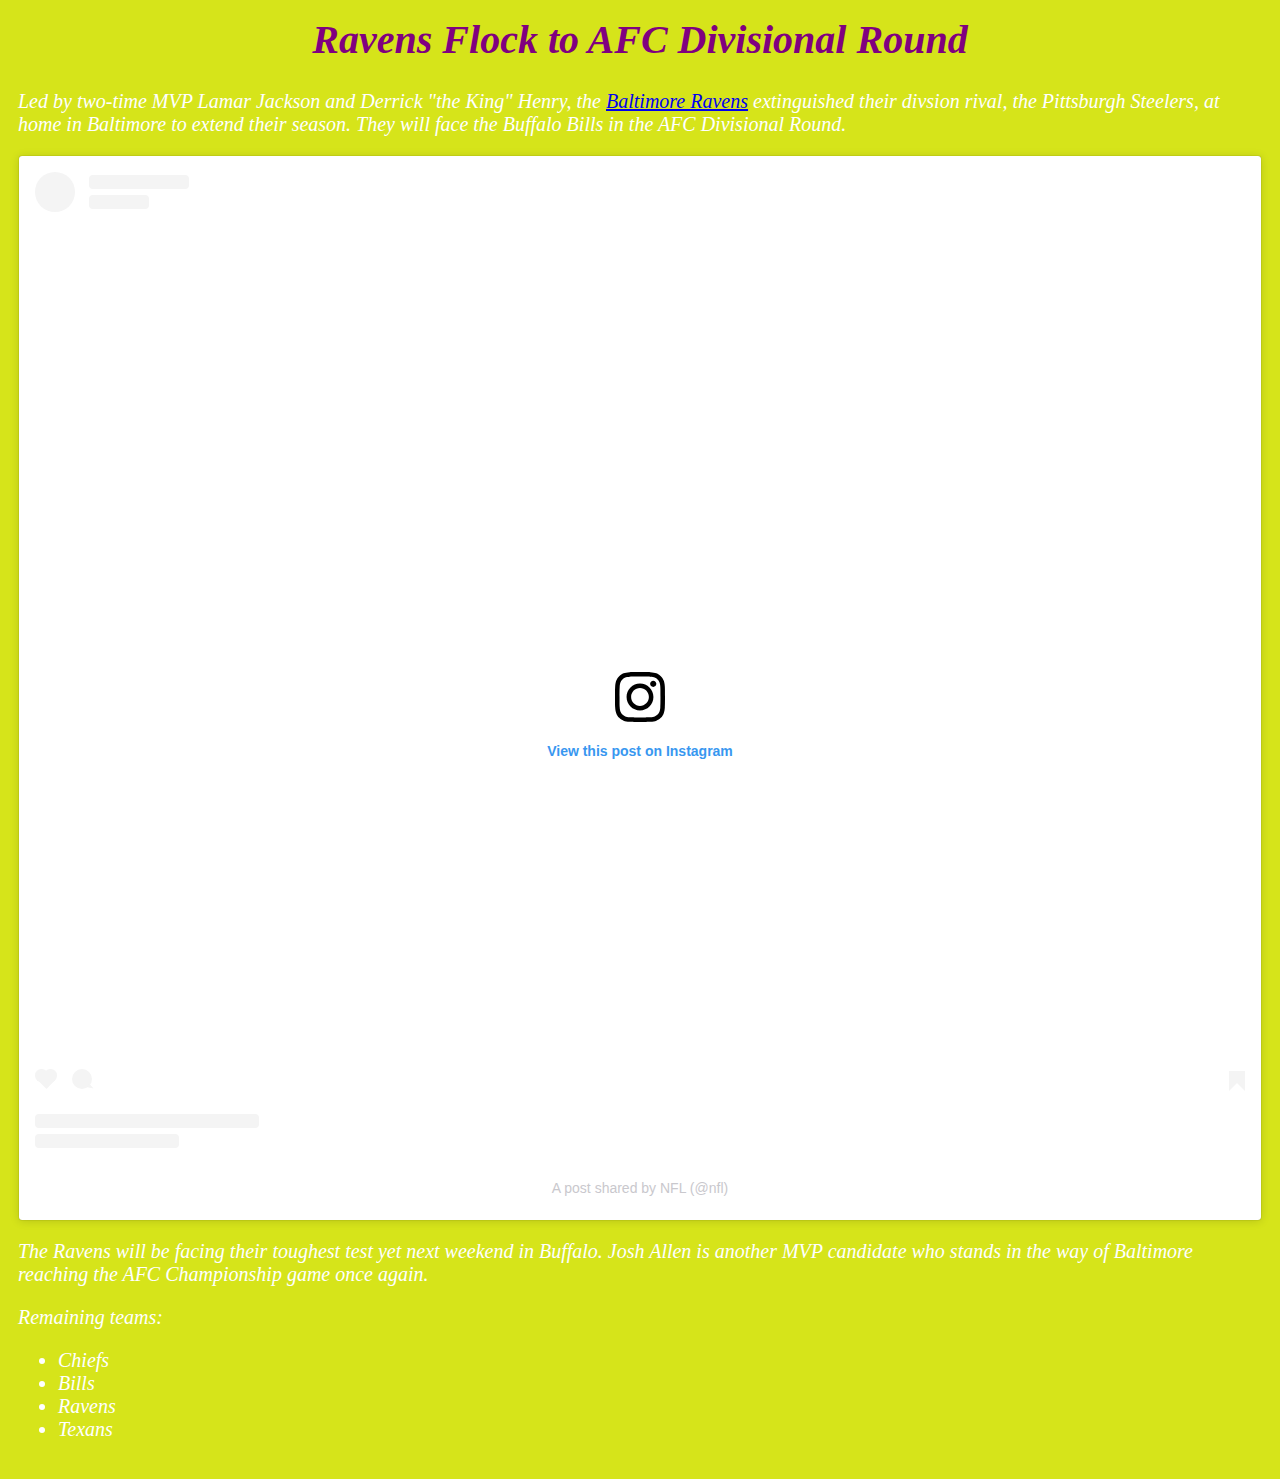
<file: project1/index.html>
<head>
    <html lang="en">
    
        <meta charset="UTF-8">
        <meta http-equiv="X-UA-Compatible" content="IE=edge">
        <meta name="viewport" content="width=device-width, initial-scale=1.0">
        <title>Document</title>
    
    <body>
        
    </body>
    </html>
    <link href="style.css"
          type = "text/css"
    rel = "stylesheet">
    
</head>
  
<body>
    
    <h1>
        Ravens Flock to AFC Divisional Round
    </h1>
  
    <p>
        Led by two-time MVP Lamar Jackson and Derrick "the King" Henry, the <a href="https://www.espn.com/nfl/team/_/name/bal/baltimore-ravens">Baltimore Ravens</a> extinguished their divsion rival, the Pittsburgh Steelers, at home in Baltimore to extend their season. They will face the Buffalo Bills in the AFC Divisional Round.  
    </p>
  
    <blockquote class="instagram-media" data-instgrm-captioned data-instgrm-permalink="https://www.instagram.com/reel/DEtbVceplDL/?utm_source=ig_embed&amp;utm_campaign=loading" data-instgrm-version="14" style=" background:#FFF; border:0; border-radius:3px; box-shadow:0 0 1px 0 rgba(0,0,0,0.5),0 1px 10px 0 rgba(0,0,0,0.15); margin: 1px; max-width:100%; min-width:326px; padding:0; width:99.375%; width:-webkit-calc(100% - 2px); width:calc(100% - 2px);"><div style="padding:16px;"> <a href="https://www.instagram.com/reel/DEtbVceplDL/?utm_source=ig_embed&amp;utm_campaign=loading" style=" background:#FFFFFF; line-height:0; padding:0 0; text-align:center; text-decoration:none; width:100%;" target="_blank"> <div style=" display: flex; flex-direction: row; align-items: center;"> <div style="background-color: #F4F4F4; border-radius: 50%; flex-grow: 0; height: 40px; margin-right: 14px; width: 40px;"></div> <div style="display: flex; flex-direction: column; flex-grow: 1; justify-content: center;"> <div style=" background-color: #F4F4F4; border-radius: 4px; flex-grow: 0; height: 14px; margin-bottom: 6px; width: 100px;"></div> <div style=" background-color: #F4F4F4; border-radius: 4px; flex-grow: 0; height: 14px; width: 60px;"></div></div></div><div style="padding: 19% 0;"></div> <div style="display:block; height:50px; margin:0 auto 12px; width:50px;"><svg width="50px" height="50px" viewBox="0 0 60 60" version="1.1" xmlns="https://www.w3.org/2000/svg" xmlns:xlink="https://www.w3.org/1999/xlink"><g stroke="none" stroke-width="1" fill="none" fill-rule="evenodd"><g transform="translate(-511.000000, -20.000000)" fill="#000000"><g><path d="M556.869,30.41 C554.814,30.41 553.148,32.076 553.148,34.131 C553.148,36.186 554.814,37.852 556.869,37.852 C558.924,37.852 560.59,36.186 560.59,34.131 C560.59,32.076 558.924,30.41 556.869,30.41 M541,60.657 C535.114,60.657 530.342,55.887 530.342,50 C530.342,44.114 535.114,39.342 541,39.342 C546.887,39.342 551.658,44.114 551.658,50 C551.658,55.887 546.887,60.657 541,60.657 M541,33.886 C532.1,33.886 524.886,41.1 524.886,50 C524.886,58.899 532.1,66.113 541,66.113 C549.9,66.113 557.115,58.899 557.115,50 C557.115,41.1 549.9,33.886 541,33.886 M565.378,62.101 C565.244,65.022 564.756,66.606 564.346,67.663 C563.803,69.06 563.154,70.057 562.106,71.106 C561.058,72.155 560.06,72.803 558.662,73.347 C557.607,73.757 556.021,74.244 553.102,74.378 C549.944,74.521 548.997,74.552 541,74.552 C533.003,74.552 532.056,74.521 528.898,74.378 C525.979,74.244 524.393,73.757 523.338,73.347 C521.94,72.803 520.942,72.155 519.894,71.106 C518.846,70.057 518.197,69.06 517.654,67.663 C517.244,66.606 516.755,65.022 516.623,62.101 C516.479,58.943 516.448,57.996 516.448,50 C516.448,42.003 516.479,41.056 516.623,37.899 C516.755,34.978 517.244,33.391 517.654,32.338 C518.197,30.938 518.846,29.942 519.894,28.894 C520.942,27.846 521.94,27.196 523.338,26.654 C524.393,26.244 525.979,25.756 528.898,25.623 C532.057,25.479 533.004,25.448 541,25.448 C548.997,25.448 549.943,25.479 553.102,25.623 C556.021,25.756 557.607,26.244 558.662,26.654 C560.06,27.196 561.058,27.846 562.106,28.894 C563.154,29.942 563.803,30.938 564.346,32.338 C564.756,33.391 565.244,34.978 565.378,37.899 C565.522,41.056 565.552,42.003 565.552,50 C565.552,57.996 565.522,58.943 565.378,62.101 M570.82,37.631 C570.674,34.438 570.167,32.258 569.425,30.349 C568.659,28.377 567.633,26.702 565.965,25.035 C564.297,23.368 562.623,22.342 560.652,21.575 C558.743,20.834 556.562,20.326 553.369,20.18 C550.169,20.033 549.148,20 541,20 C532.853,20 531.831,20.033 528.631,20.18 C525.438,20.326 523.257,20.834 521.349,21.575 C519.376,22.342 517.703,23.368 516.035,25.035 C514.368,26.702 513.342,28.377 512.574,30.349 C511.834,32.258 511.326,34.438 511.181,37.631 C511.035,40.831 511,41.851 511,50 C511,58.147 511.035,59.17 511.181,62.369 C511.326,65.562 511.834,67.743 512.574,69.651 C513.342,71.625 514.368,73.296 516.035,74.965 C517.703,76.634 519.376,77.658 521.349,78.425 C523.257,79.167 525.438,79.673 528.631,79.82 C531.831,79.965 532.853,80.001 541,80.001 C549.148,80.001 550.169,79.965 553.369,79.82 C556.562,79.673 558.743,79.167 560.652,78.425 C562.623,77.658 564.297,76.634 565.965,74.965 C567.633,73.296 568.659,71.625 569.425,69.651 C570.167,67.743 570.674,65.562 570.82,62.369 C570.966,59.17 571,58.147 571,50 C571,41.851 570.966,40.831 570.82,37.631"></path></g></g></g></svg></div><div style="padding-top: 8px;"> <div style=" color:#3897f0; font-family:Arial,sans-serif; font-size:14px; font-style:normal; font-weight:550; line-height:18px;">View this post on Instagram</div></div><div style="padding: 12.5% 0;"></div> <div style="display: flex; flex-direction: row; margin-bottom: 14px; align-items: center;"><div> <div style="background-color: #F4F4F4; border-radius: 50%; height: 12.5px; width: 12.5px; transform: translateX(0px) translateY(7px);"></div> <div style="background-color: #F4F4F4; height: 12.5px; transform: rotate(-45deg) translateX(3px) translateY(1px); width: 12.5px; flex-grow: 0; margin-right: 14px; margin-left: 2px;"></div> <div style="background-color: #F4F4F4; border-radius: 50%; height: 12.5px; width: 12.5px; transform: translateX(9px) translateY(-18px);"></div></div><div style="margin-left: 8px;"> <div style=" background-color: #F4F4F4; border-radius: 50%; flex-grow: 0; height: 20px; width: 20px;"></div> <div style=" width: 0; height: 0; border-top: 2px solid transparent; border-left: 6px solid #f4f4f4; border-bottom: 2px solid transparent; transform: translateX(16px) translateY(-4px) rotate(30deg)"></div></div><div style="margin-left: auto;"> <div style=" width: 0px; border-top: 8px solid #F4F4F4; border-right: 8px solid transparent; transform: translateY(16px);"></div> <div style=" background-color: #F4F4F4; flex-grow: 0; height: 12px; width: 16px; transform: translateY(-4px);"></div> <div style=" width: 0; height: 0; border-top: 8px solid #F4F4F4; border-left: 8px solid transparent; transform: translateY(-4px) translateX(8px);"></div></div></div> <div style="display: flex; flex-direction: column; flex-grow: 1; justify-content: center; margin-bottom: 24px;"> <div style=" background-color: #F4F4F4; border-radius: 4px; flex-grow: 0; height: 14px; margin-bottom: 6px; width: 224px;"></div> <div style=" background-color: #F4F4F4; border-radius: 4px; flex-grow: 0; height: 14px; width: 144px;"></div></div></a><p style=" color:#c9c8cd; font-family:Arial,sans-serif; font-size:14px; line-height:17px; margin-bottom:0; margin-top:8px; overflow:hidden; padding:8px 0 7px; text-align:center; text-overflow:ellipsis; white-space:nowrap;"><a href="https://www.instagram.com/reel/DEtbVceplDL/?utm_source=ig_embed&amp;utm_campaign=loading" style=" color:#c9c8cd; font-family:Arial,sans-serif; font-size:14px; font-style:normal; font-weight:normal; line-height:17px; text-decoration:none;" target="_blank">A post shared by NFL (@nfl)</a></p></div></blockquote>
    <script async src="//www.instagram.com/embed.js"></script>
  
    <p>
        The Ravens will be facing their toughest test yet next weekend in Buffalo. Josh Allen is another MVP candidate who stands in the way of Baltimore reaching the AFC Championship game once again. 
    </p>
      
    <p>
        Remaining teams:
    </p>
    
    <ul>
        <li>Chiefs</li>
        <li>Bills</li>
        <li>Ravens</li>
        <li>Texans</li>
    </ul>
</body>
</file>
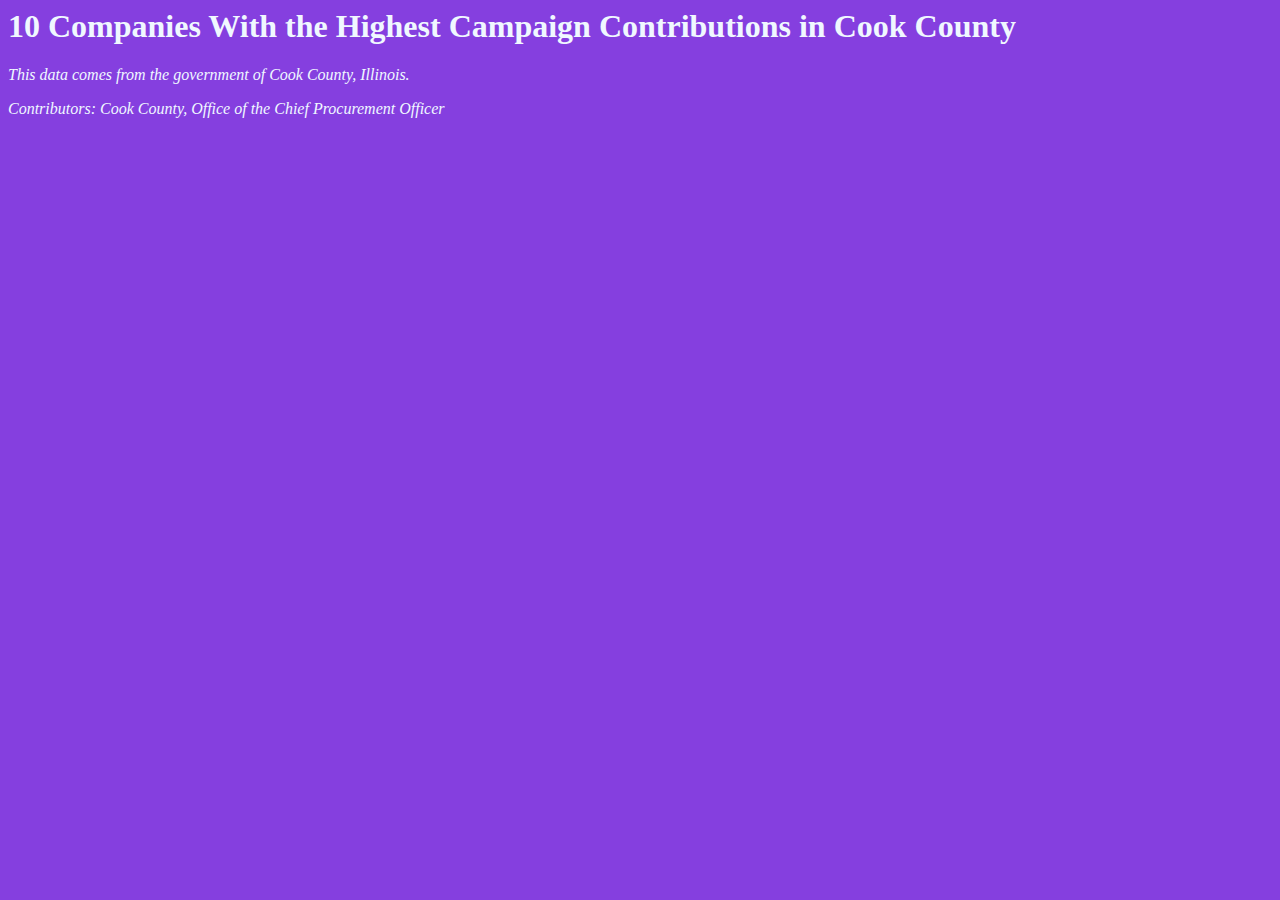
<file: project2/index.html>
<head>
    <html lang="en">

    <meta charset="UTF-8">
    <meta http-equiv="X-UA-Compatible" content="IE=edge">
    <meta name="viewport" content="width=device-width, initial-scale=1.0">
    <title>Document</title>

    </html>
    <link href="style.css" type="text/css" rel="stylesheet">

</head>

<body>

    <h1>10 Companies With the Highest Campaign Contributions in Cook County</h1>
    <p>This data comes from the government of Cook County, Illinois.</p>

    <div class="flourish-embed flourish-chart" data-src="visualisation/21345250">
        <script src="https://public.flourish.studio/resources/embed.js"></script><noscript><img
                src="https://public.flourish.studio/visualisation/21345250/thumbnail" width="100%"
                alt="chart visualization" /></noscript>
    </div>


    <p>Contributors: Cook County, Office of the Chief Procurement Officer </p>



</body>
</file>
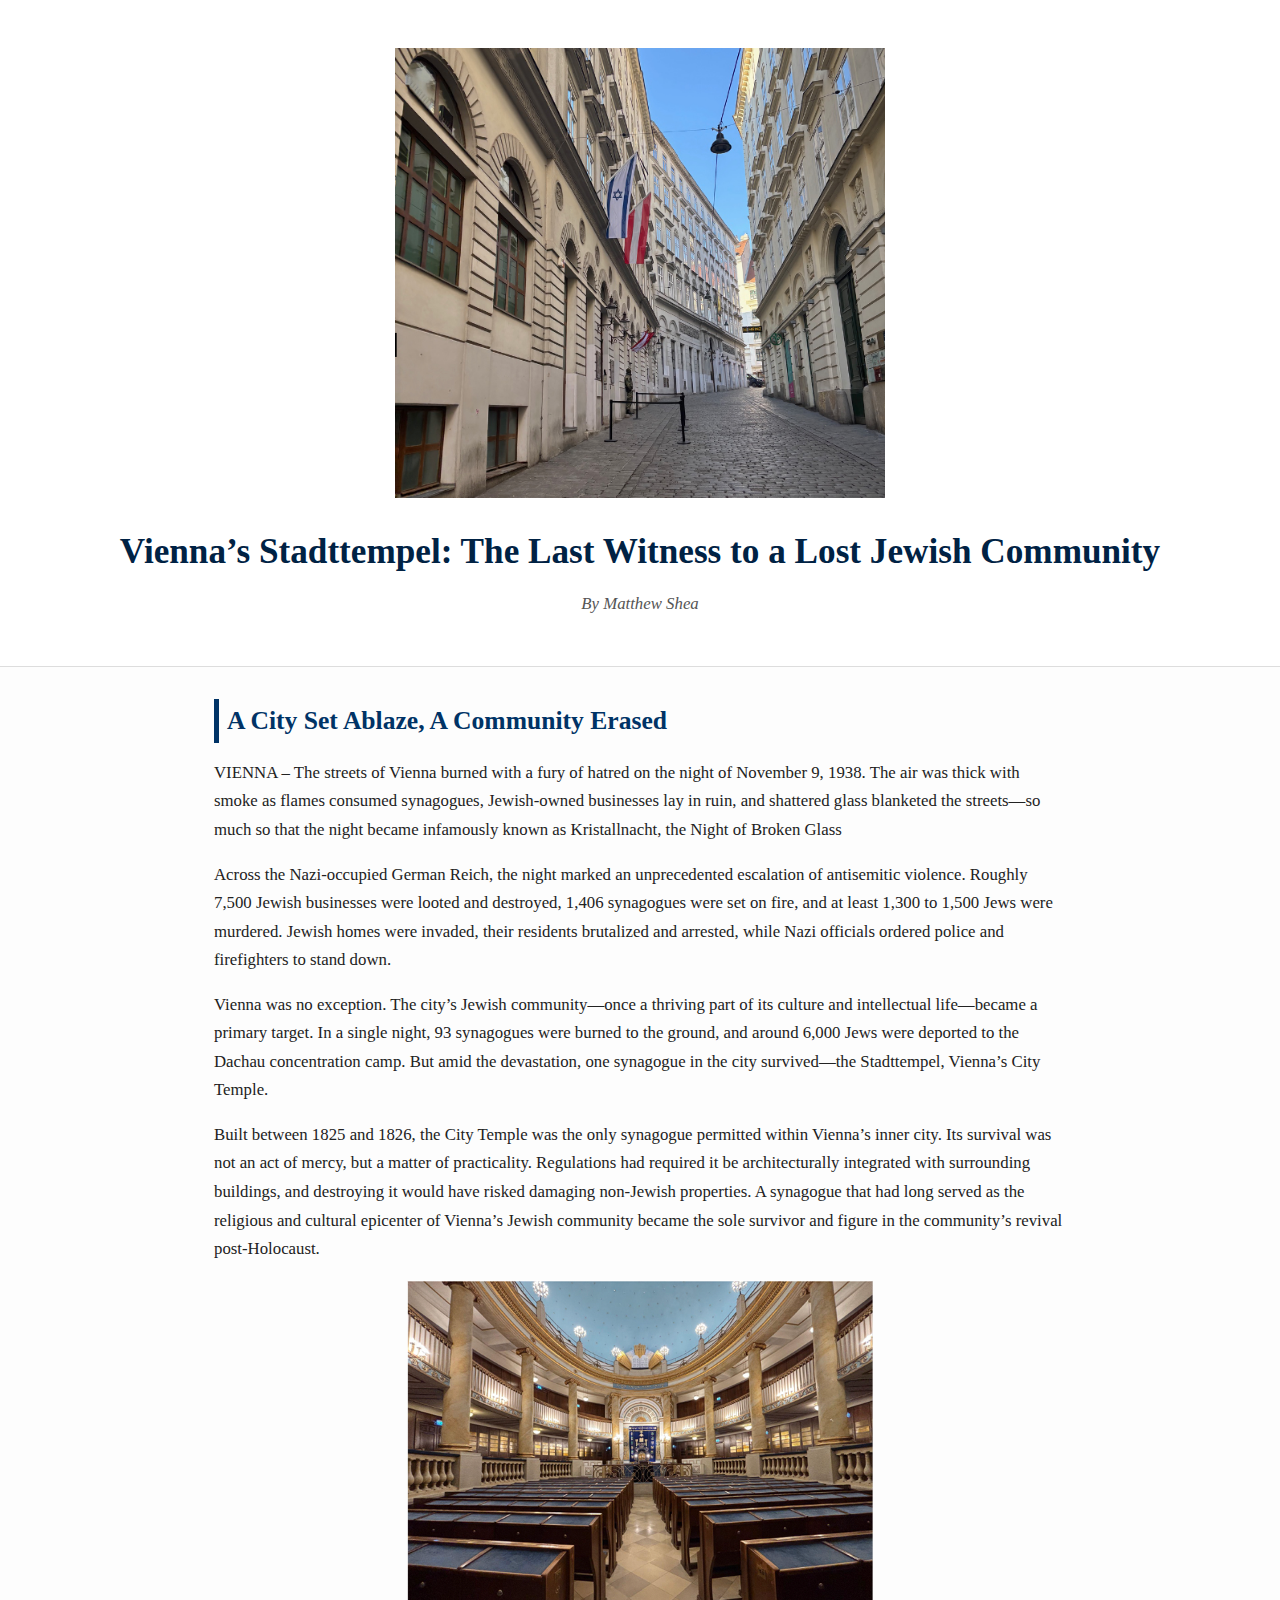
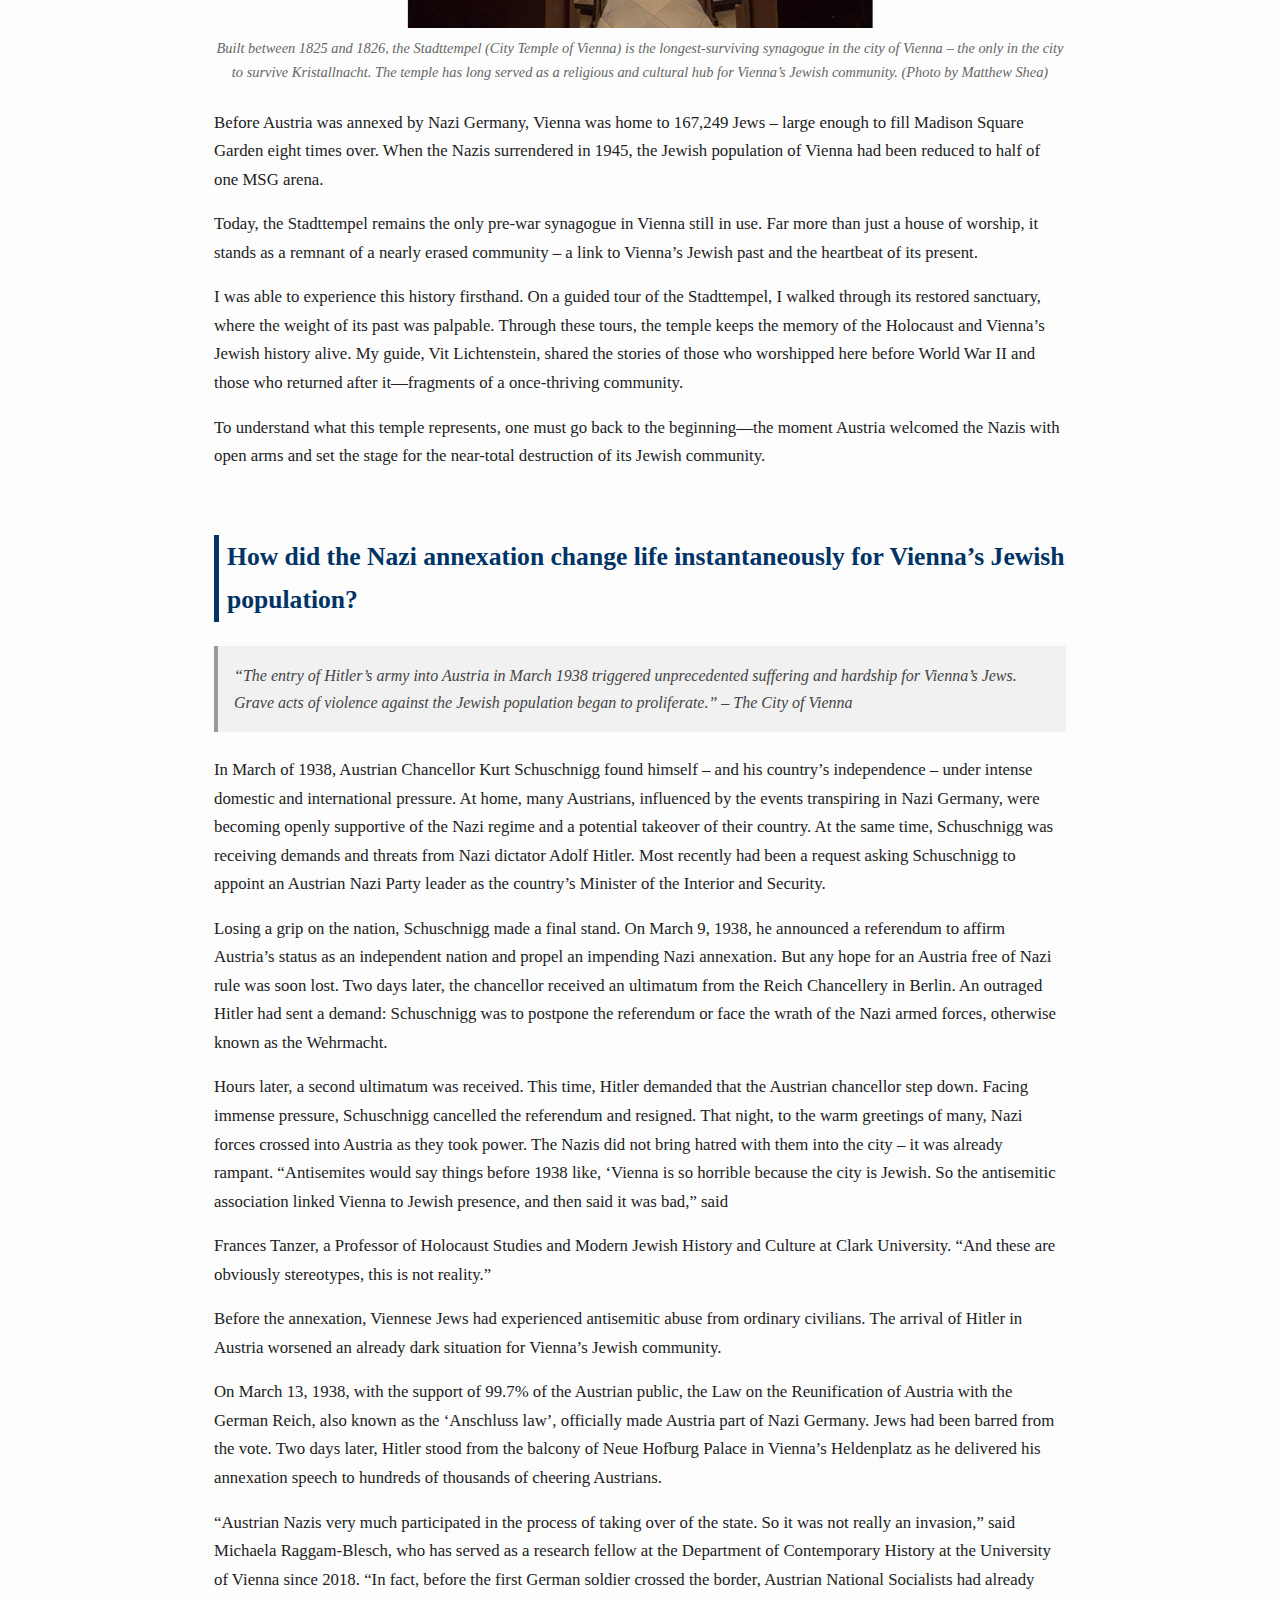
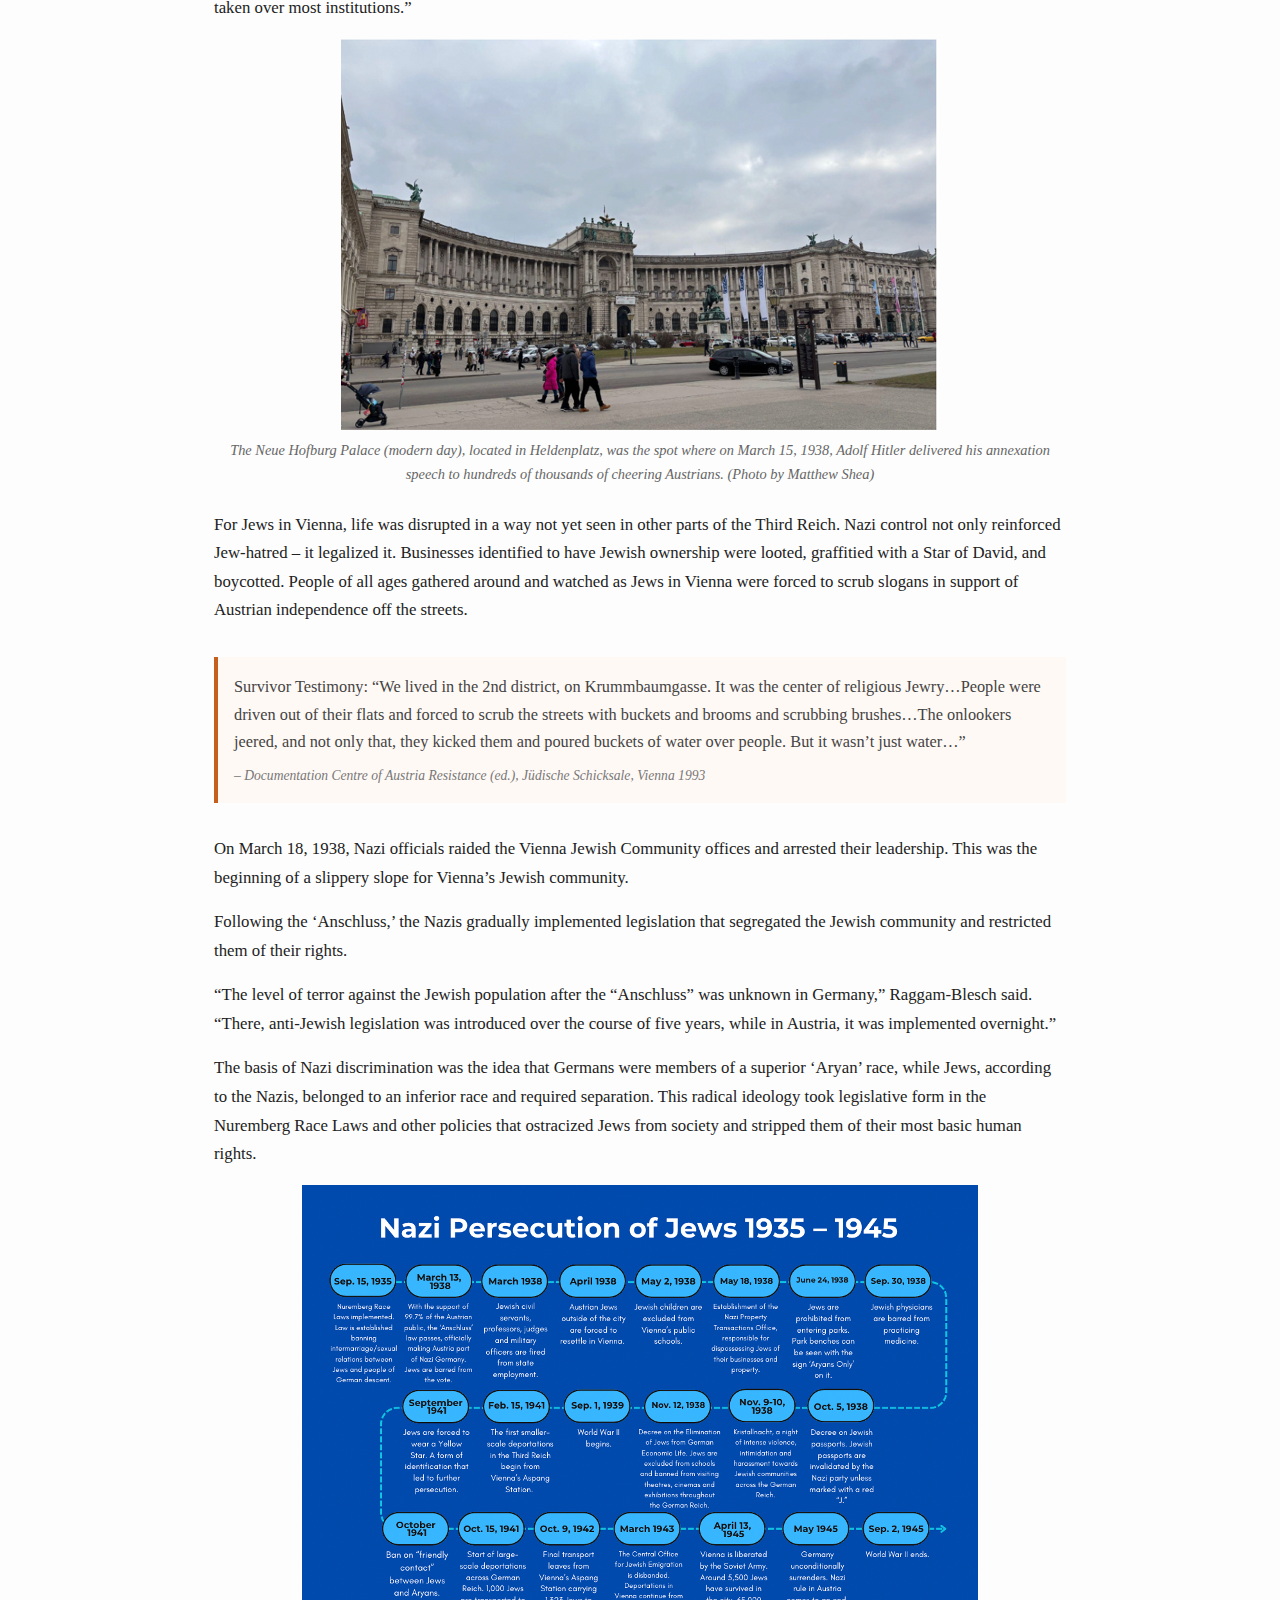
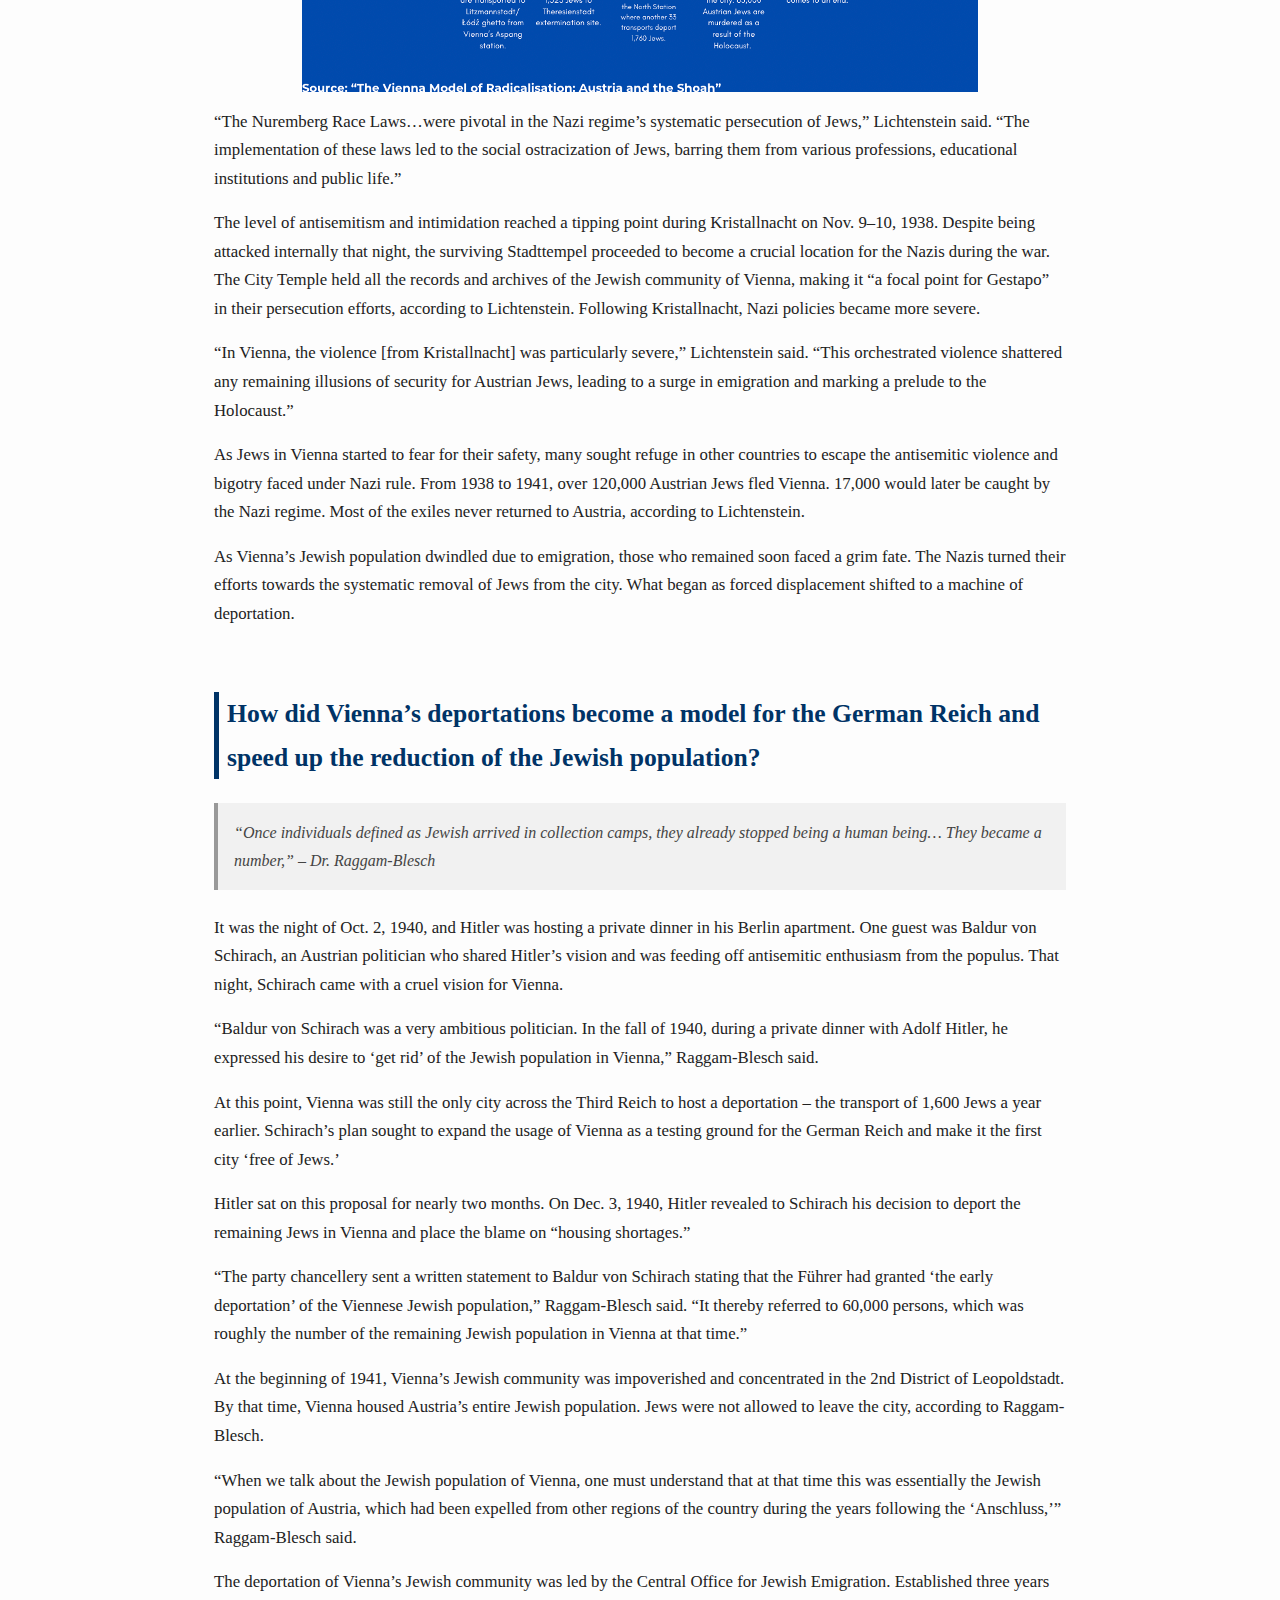
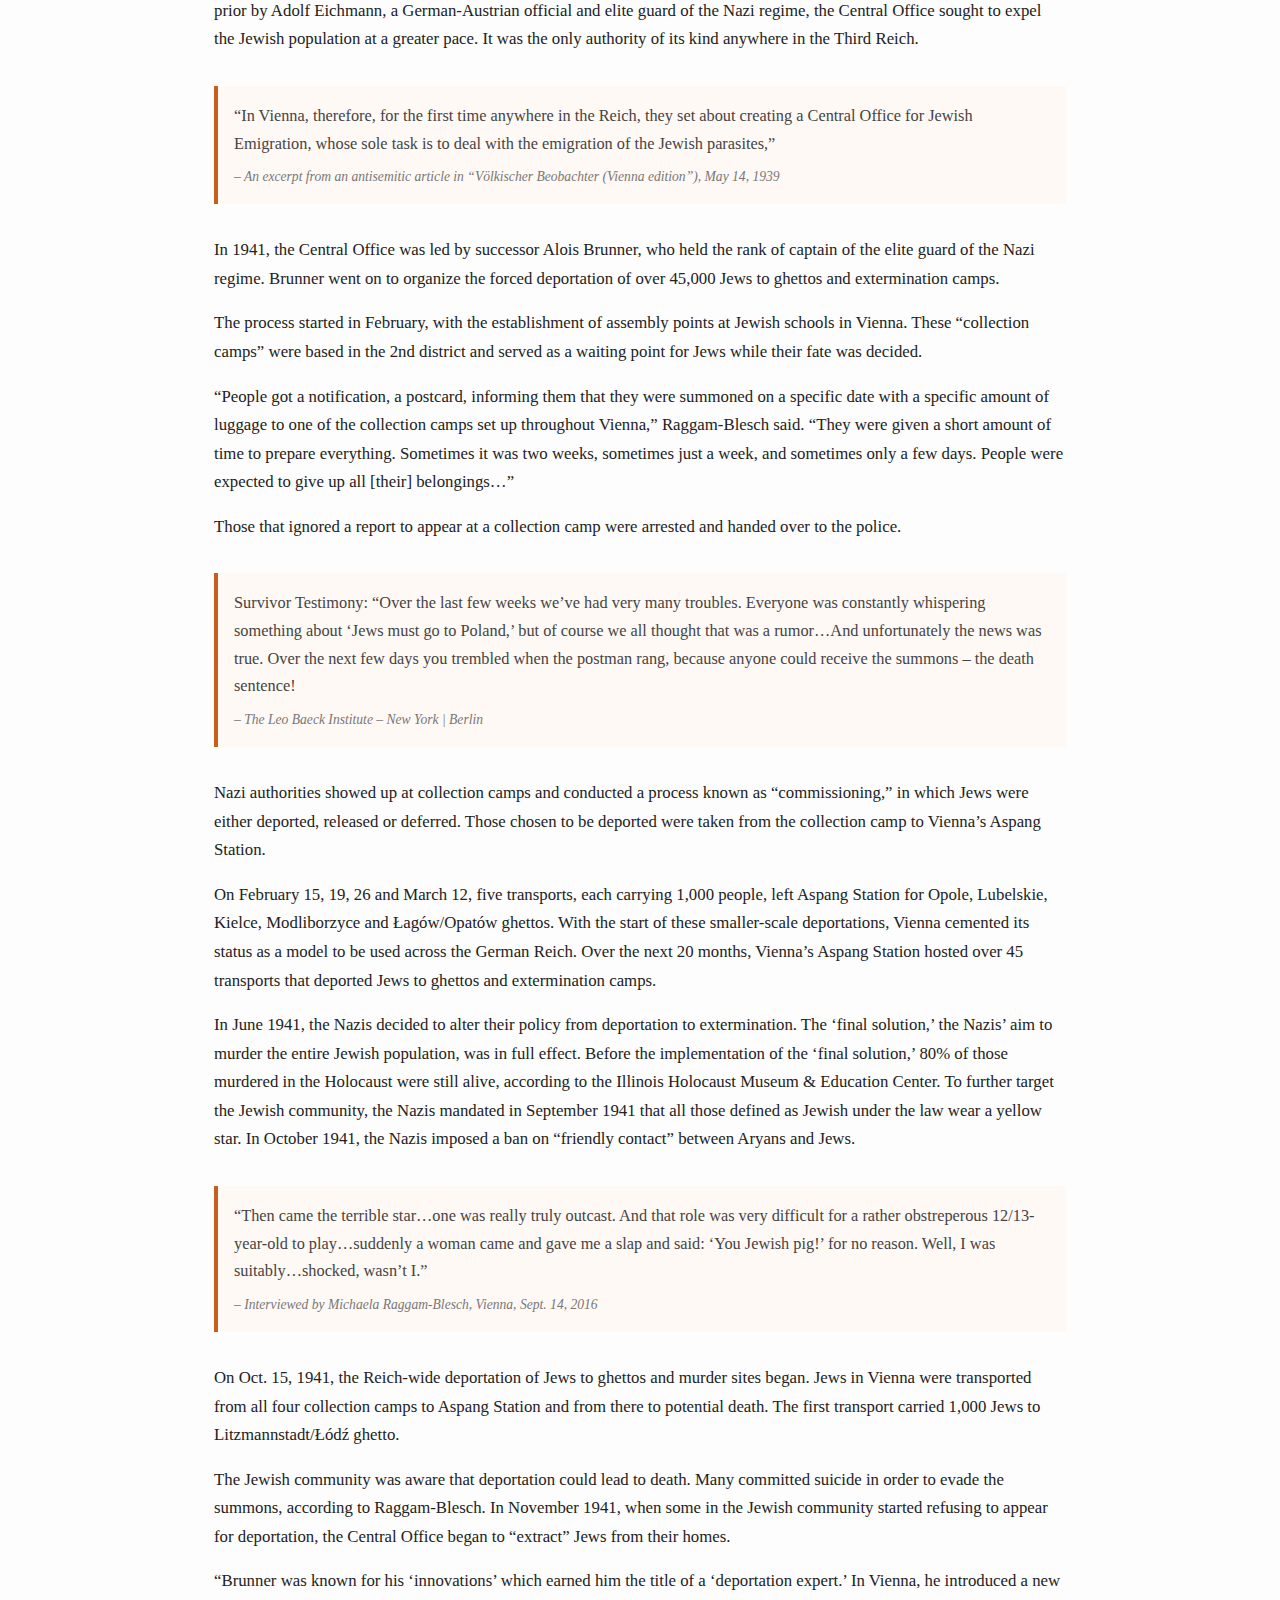
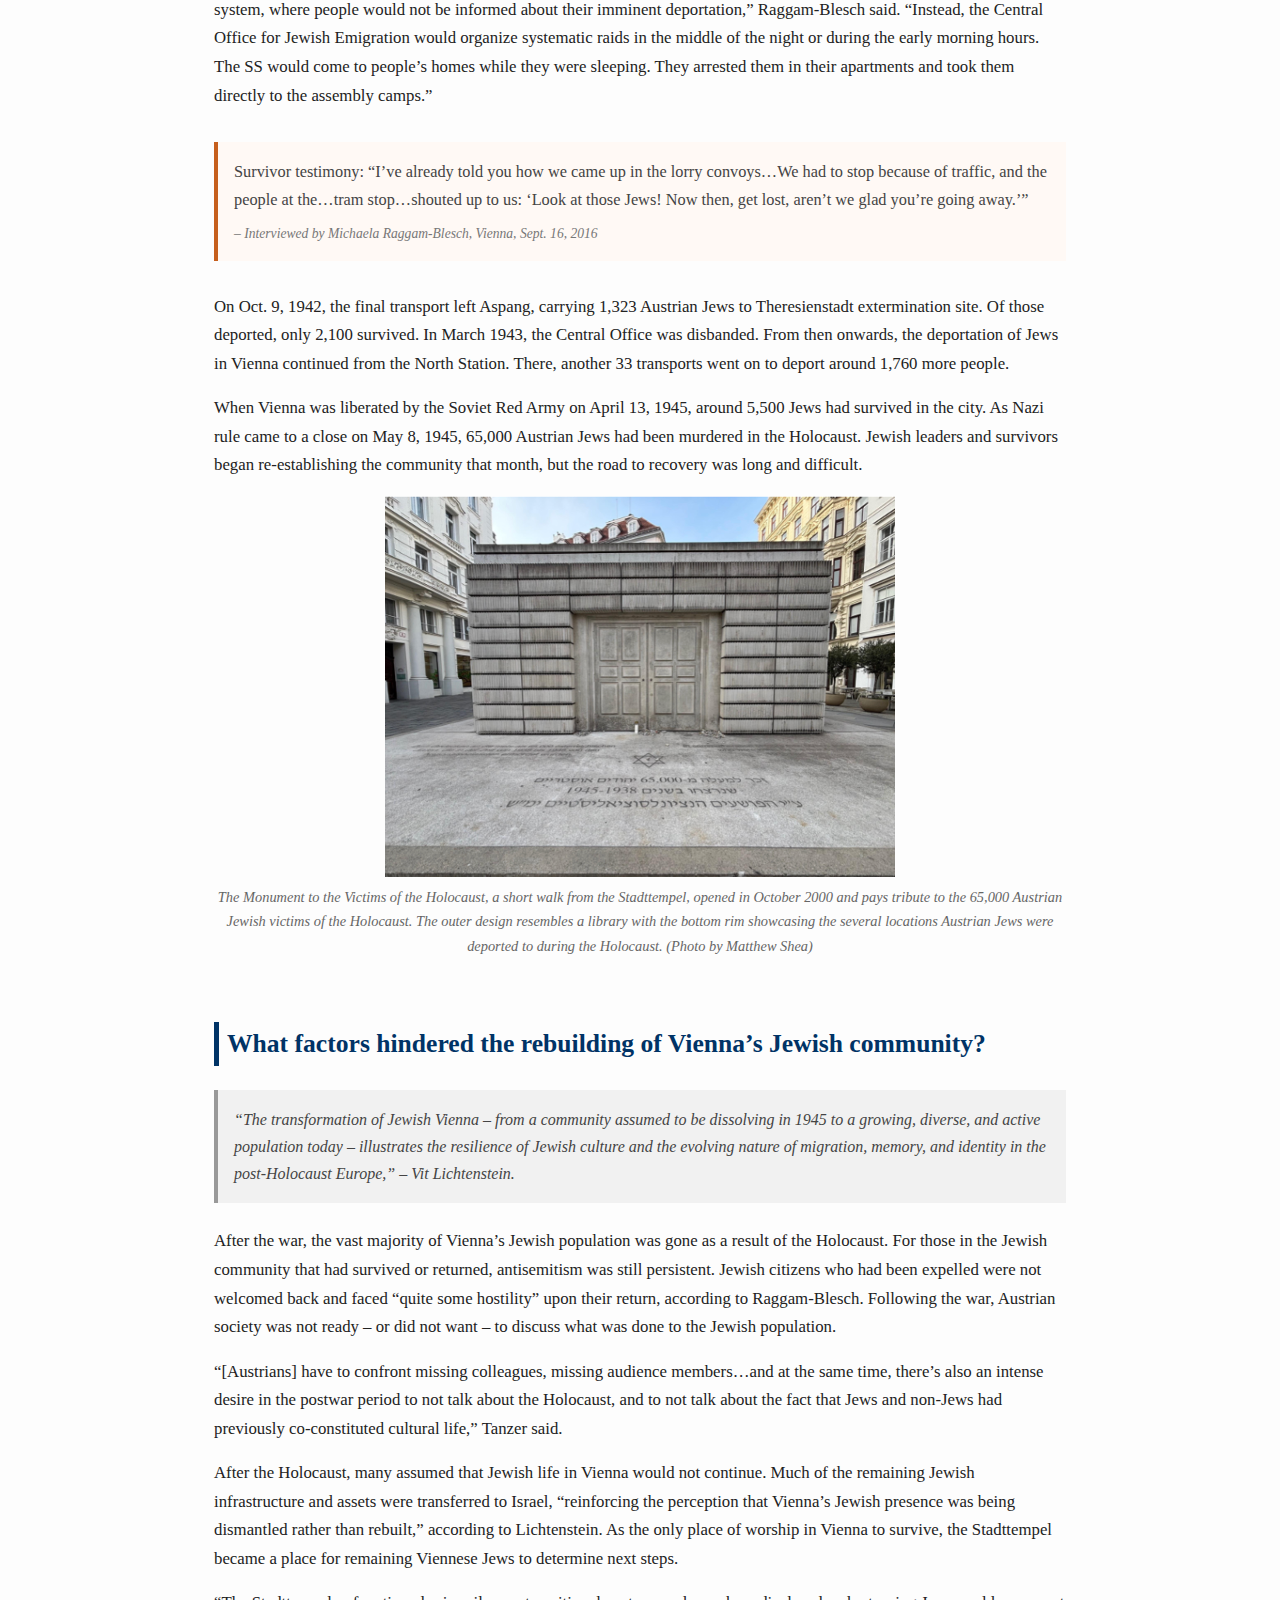
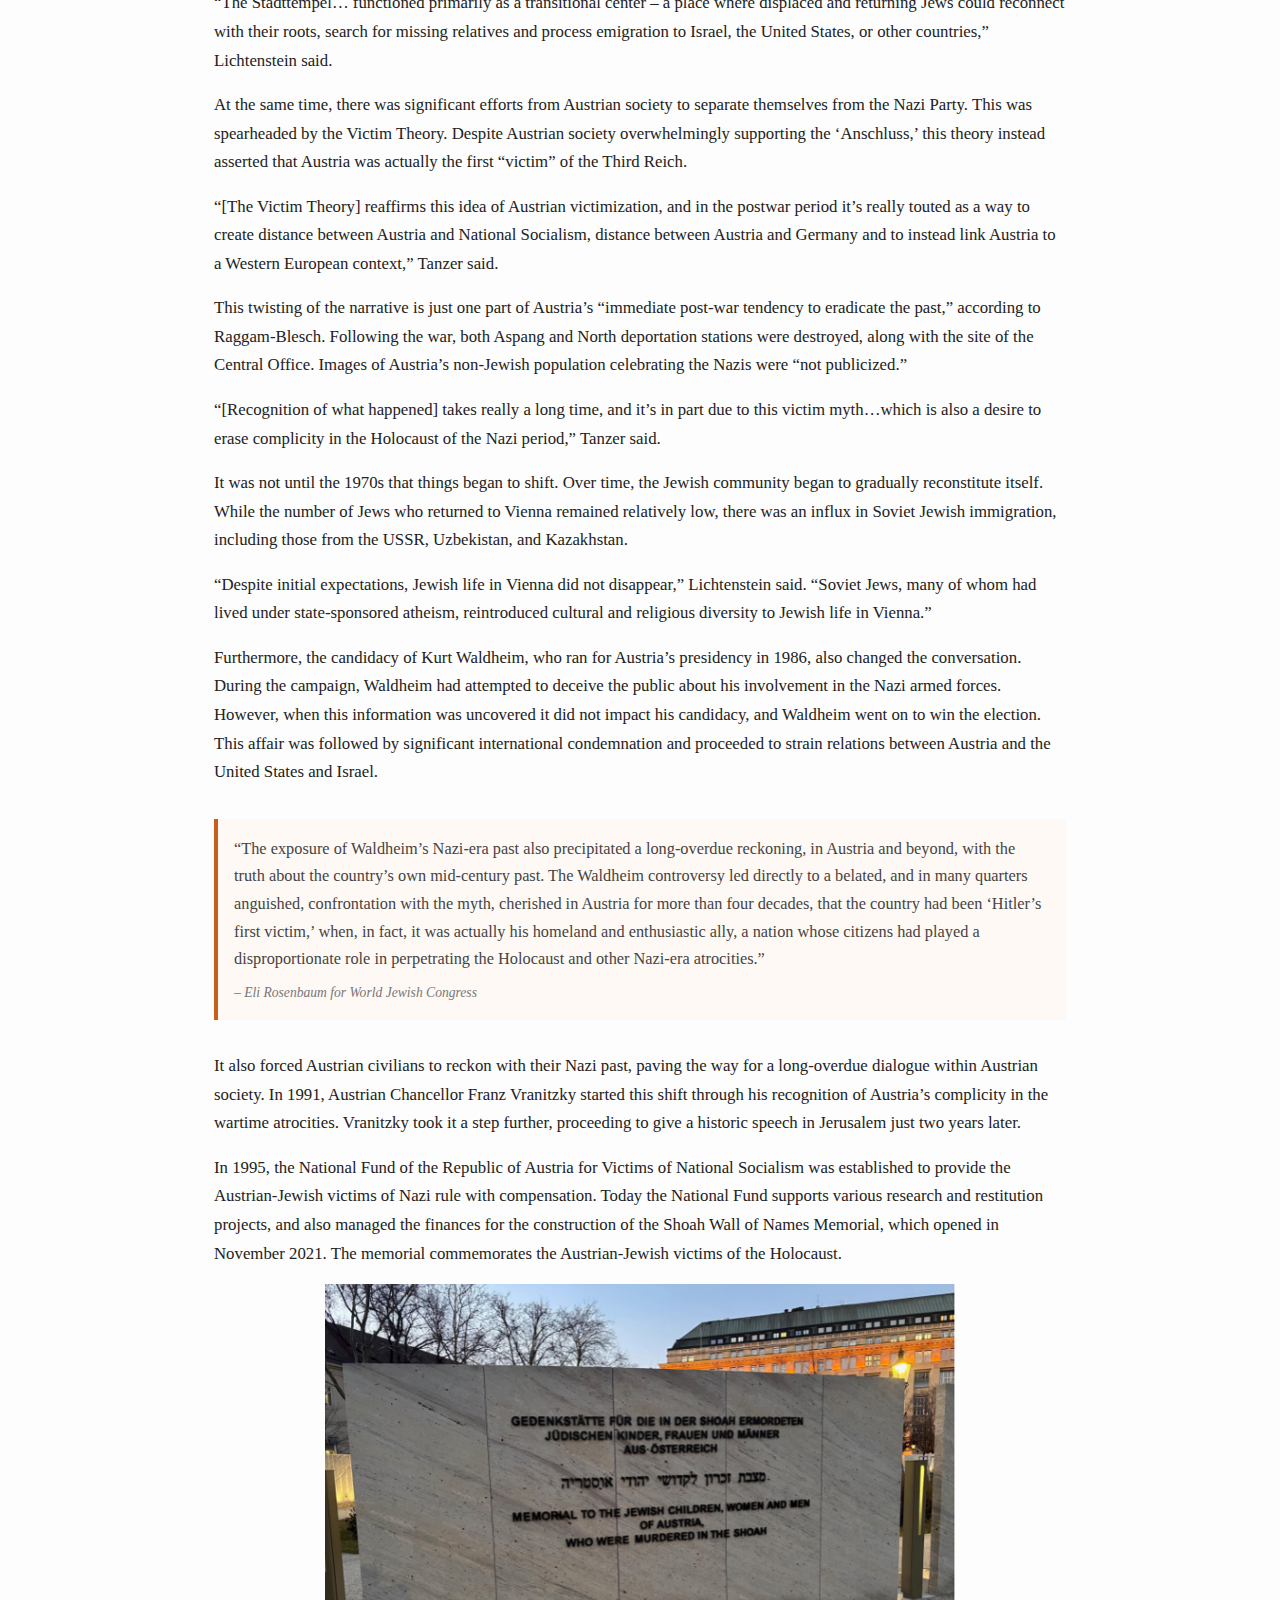
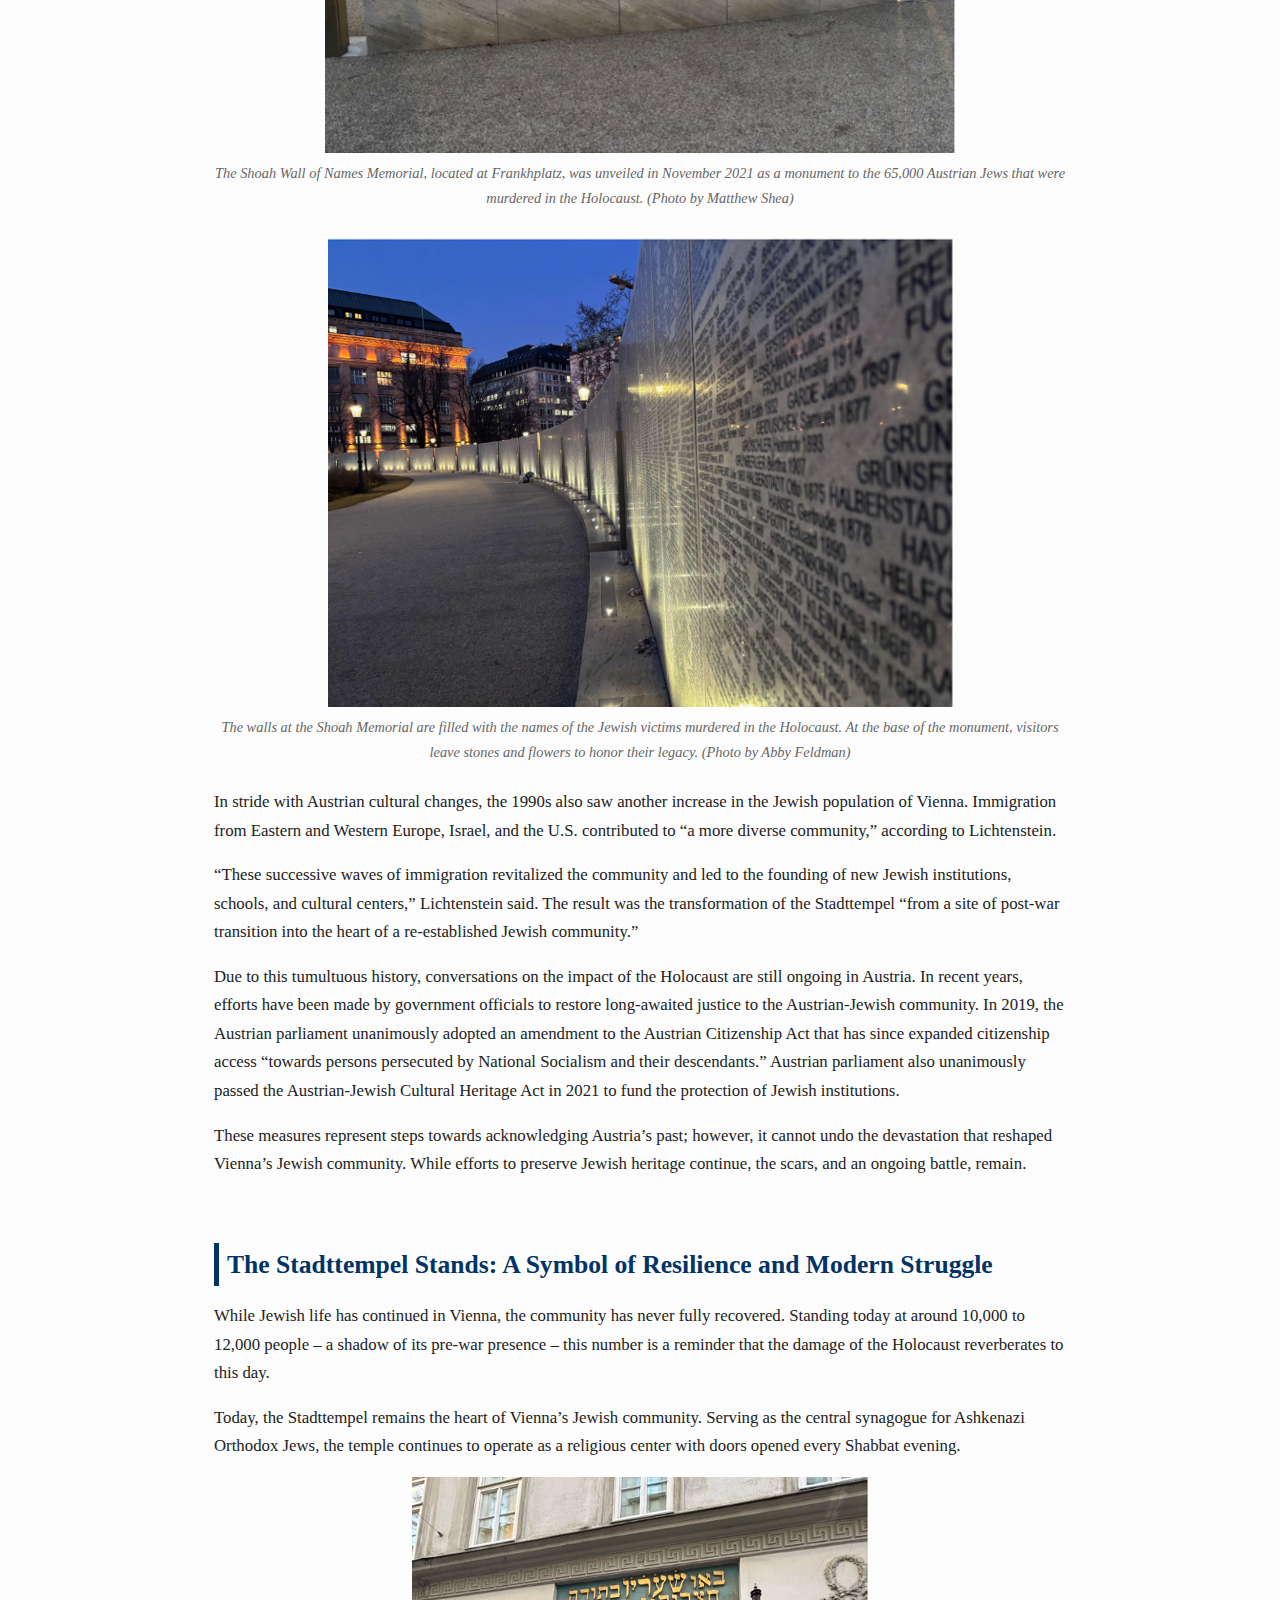
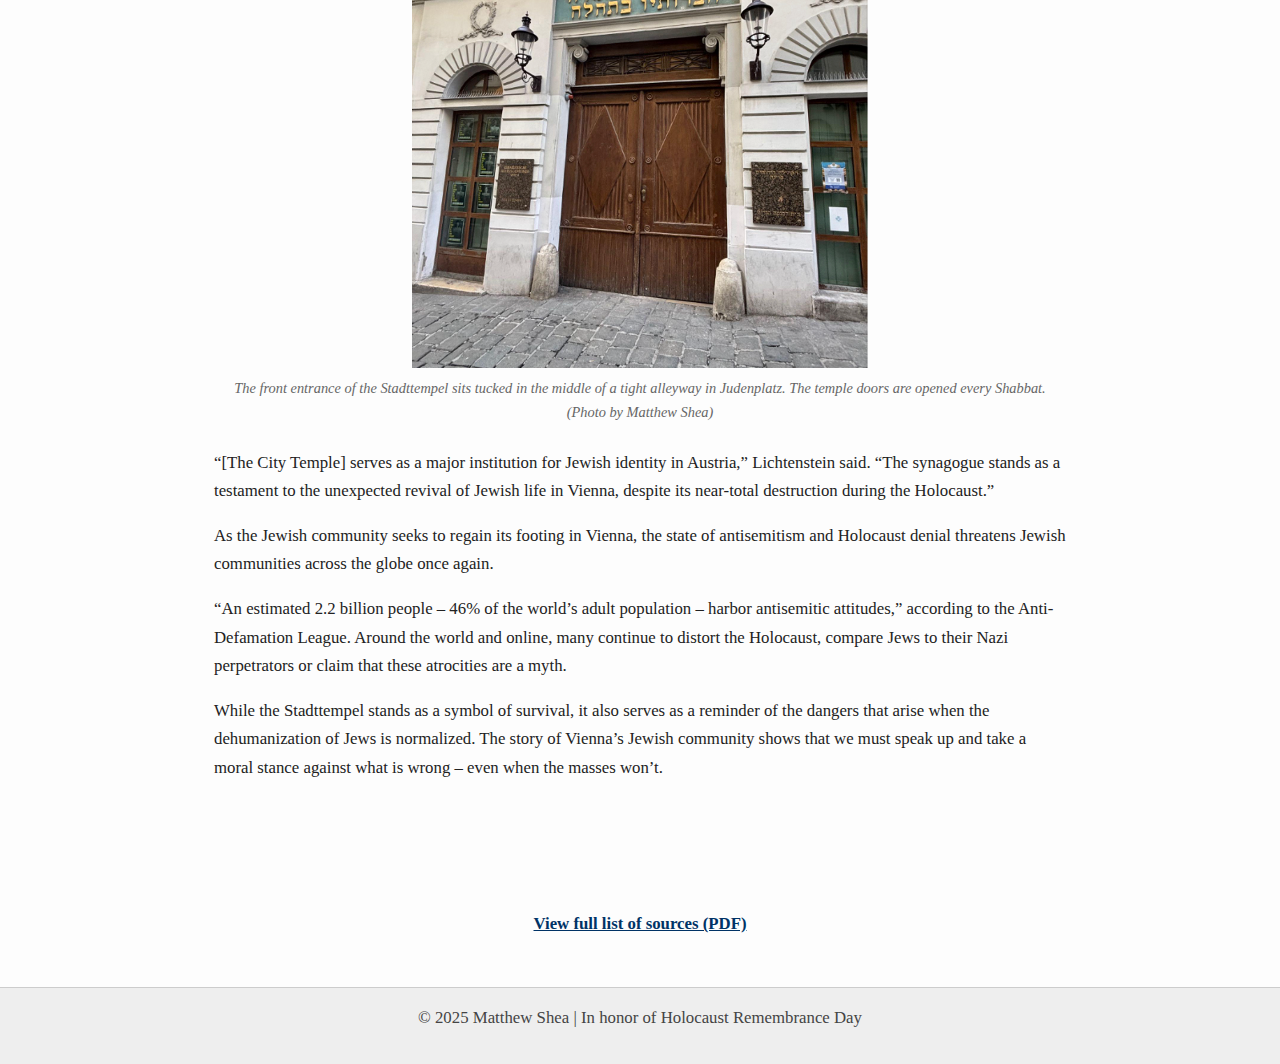
<file: Vienna Holocaust Project/index.html>
<!DOCTYPE html>
<html lang="en">

<head>
    <meta charset="UTF-8" />
    <meta name="viewport" content="width=device-width, initial-scale=1.0" />
    <title>Vienna’s Stadttempel</title>
    <link rel="stylesheet" href="style.css" />
    <script src="https://public.flourish.studio/resources/embed.js"></script>
</head>

<body>
    <header>
        <img src="headpic1.jpeg" alt="Stadttempel exterior" class="main-image" />
        <h1>Vienna’s Stadttempel: The Last Witness to a Lost Jewish Community</h1>
        <p class="byline">By Matthew Shea</p>
    </header>

    <main>
        <!-- Section 1 -->
        <section>
            <h2>A City Set Ablaze, A Community Erased</h2>

            <p>VIENNA – The streets of Vienna burned with a fury of hatred on the night of November 9, 1938. The air was
                thick with smoke as flames consumed synagogues, Jewish-owned businesses lay in ruin, and shattered glass
                blanketed the streets—so much so that the night became infamously known as Kristallnacht, the Night of
                Broken Glass</p>

            <p>Across the Nazi-occupied German Reich, the night marked an unprecedented escalation of antisemitic
                violence. Roughly 7,500 Jewish businesses were looted and destroyed, 1,406 synagogues were set on fire,
                and at least 1,300 to 1,500 Jews were murdered. Jewish homes were invaded, their residents brutalized
                and arrested, while Nazi officials ordered police and firefighters to stand down.</p>

            <p>Vienna was no exception. The city’s Jewish community—once a thriving part of its culture and intellectual
                life—became a primary target. In a single night, 93 synagogues were burned to the ground, and around
                6,000 Jews were deported to the Dachau concentration camp. But amid the devastation, one synagogue in
                the city survived—the Stadttempel, Vienna’s City Temple.</p>

            <p>Built between 1825 and 1826, the City Temple was the only synagogue permitted within Vienna’s inner city.
                Its survival was not an act of mercy, but a matter of practicality. Regulations had required it be
                architecturally integrated with surrounding buildings, and destroying it would have risked damaging
                non-Jewish properties. A synagogue that had long served as the religious and cultural epicenter of
                Vienna’s Jewish community became the sole survivor and figure in the community’s revival post-Holocaust.
            </p>

            <img src="stadpic2.jpeg" alt="Stadttempel inside" />

            <p class="caption">Built between 1825 and 1826, the Stadttempel (City Temple of Vienna) is the
                longest-surviving synagogue in the city of Vienna – the only in the city to survive Kristallnacht. The
                temple has long served as a religious and cultural hub for Vienna’s Jewish community. (Photo by Matthew
                Shea)</p>

            <p>Before Austria was annexed by Nazi Germany, Vienna was home to 167,249 Jews – large enough to fill
                Madison Square Garden eight times over. When the Nazis surrendered in 1945, the Jewish population of
                Vienna had been reduced to half of one MSG arena.</p>

            <p>Today, the Stadttempel remains the only pre-war synagogue in Vienna still in use. Far more than just a
                house of worship, it stands as a remnant of a nearly erased community – a link to Vienna’s Jewish past
                and the heartbeat of its present.</p>

            <p>I was able to experience this history firsthand. On a guided tour of the Stadttempel, I walked through
                its restored sanctuary, where the weight of its past was palpable. Through these tours, the temple keeps
                the memory of the Holocaust and Vienna’s Jewish history alive. My guide, Vit Lichtenstein, shared the
                stories of those who worshipped here before World War II and those who returned after it—fragments of a
                once-thriving community.</p>

            <p>To understand what this temple represents, one must go back to the beginning—the moment Austria welcomed
                the Nazis with open arms and set the stage for the near-total destruction of its Jewish community.</p>


        </section>

        <!-- Section 2 -->
        <section>
            <h2>How did the Nazi annexation change life instantaneously for Vienna’s Jewish population?</h2>
            <blockquote>“The entry of Hitler’s army into Austria in March 1938 triggered unprecedented suffering and
                hardship for Vienna’s Jews. Grave acts of violence against the Jewish population began to proliferate.”
                – The City of Vienna</blockquote>

            <p>In March of 1938, Austrian Chancellor Kurt Schuschnigg found himself – and his country’s independence –
                under intense domestic and international pressure. At home, many Austrians, influenced by the events
                transpiring in Nazi Germany, were becoming openly supportive of the Nazi regime and a potential takeover
                of their country. At the same time, Schuschnigg was receiving demands and threats from Nazi dictator
                Adolf Hitler. Most recently had been a request asking Schuschnigg to appoint an Austrian Nazi Party
                leader as the country’s Minister of the Interior and Security.</p>

            <p>Losing a grip on the nation, Schuschnigg made a final stand. On March 9, 1938, he announced a referendum
                to affirm Austria’s status as an independent nation and propel an impending Nazi annexation. But any
                hope for an Austria free of Nazi rule was soon lost. Two days later, the chancellor received an
                ultimatum from the Reich Chancellery in Berlin. An outraged Hitler had sent a demand: Schuschnigg was to
                postpone the referendum or face the wrath of the Nazi armed forces, otherwise known as the Wehrmacht.
            </p>

            <p>Hours later, a second ultimatum was received. This time, Hitler demanded that the Austrian chancellor
                step down. Facing immense pressure, Schuschnigg cancelled the referendum and resigned. That night, to
                the warm greetings of many, Nazi forces crossed into Austria as they took power. The Nazis did not bring
                hatred with them into the city – it was already rampant.
                “Antisemites would say things before 1938 like, ‘Vienna is so horrible because the city is Jewish. So
                the antisemitic association linked Vienna to Jewish presence, and then said it was bad,” said</p>

            <p>Frances Tanzer, a Professor of Holocaust Studies and Modern Jewish History and Culture at Clark
                University. “And these are obviously stereotypes, this is not reality.”</p>

            <p>Before the annexation, Viennese Jews had experienced antisemitic abuse from ordinary civilians. The
                arrival of Hitler in Austria worsened an already dark situation for Vienna’s Jewish community.</p>

            <p>On March 13, 1938, with the support of 99.7% of the Austrian public, the Law on the Reunification of
                Austria with the German Reich, also known as the ‘Anschluss law’, officially made Austria part of Nazi
                Germany. Jews had been barred from the vote. Two days later, Hitler stood from the balcony of Neue
                Hofburg Palace in Vienna’s Heldenplatz as he delivered his annexation speech to hundreds of thousands of
                cheering Austrians.</p>

            <p>“Austrian Nazis very much participated in the process of taking over of the state. So it was not really
                an invasion,” said Michaela Raggam-Blesch, who has served as a research fellow at the Department of
                Contemporary History at the University of Vienna since 2018. “In fact, before the first German soldier
                crossed the border, Austrian National Socialists had already taken over most institutions.”</p>


            <img src="hofburgpic3.jpeg" alt="Hofburg Palace" />

            <p class="caption">The Neue Hofburg Palace (modern day), located in Heldenplatz, was the spot where on March
                15, 1938, Adolf Hitler delivered his annexation speech to hundreds of thousands of cheering Austrians.
                (Photo by Matthew Shea)</p>

            <p>For Jews in Vienna, life was disrupted in a way not yet seen in other parts of the Third Reich. Nazi
                control not only reinforced Jew-hatred – it legalized it. Businesses identified to have Jewish ownership
                were looted, graffitied with a Star of David, and boycotted. People of all ages gathered around and
                watched as Jews in Vienna were forced to scrub slogans in support of Austrian independence off the
                streets.</p>

            <blockquote class="testimony">Survivor Testimony: “We lived in the 2nd district, on Krummbaumgasse. It was
                the center of religious Jewry…People were driven out of their flats and forced to scrub the streets with
                buckets and brooms and scrubbing brushes…The onlookers jeered, and not only that, they kicked them and
                poured buckets of water over people. But it wasn’t just water…”<br><span class="source">– Documentation
                    Centre of Austria Resistance (ed.), Jüdische Schicksale, Vienna 1993</span></blockquote>

            <p>On March 18, 1938, Nazi officials raided the Vienna Jewish Community offices and arrested their
                leadership. This was the beginning of a slippery slope for Vienna’s Jewish community.</p>

            <p>Following the ‘Anschluss,’ the Nazis gradually implemented legislation that segregated the Jewish
                community and restricted them of their rights.</p>

            <p>“The level of terror against the Jewish population after the “Anschluss” was unknown in Germany,”
                Raggam-Blesch said. “There, anti-Jewish legislation was introduced over the course of five years, while
                in Austria, it was implemented overnight.”</p>

            <p>The basis of Nazi discrimination was the idea that Germans were members of a superior ‘Aryan’ race, while
                Jews, according to the Nazis, belonged to an inferior race and required separation. This radical
                ideology took legislative form in the Nuremberg Race Laws and other policies that ostracized Jews from
                society and stripped them of their most basic human rights.</p>

            <img src="timelinepic4.jpeg" alt="Timeline graphic" />

            <p>“The Nuremberg Race Laws…were pivotal in the Nazi regime’s systematic persecution of Jews,” Lichtenstein
                said. “The implementation of these laws led to the social ostracization of Jews, barring them from
                various professions, educational institutions and public life.”</p>

            <p>The level of antisemitism and intimidation reached a tipping point during Kristallnacht on Nov. 9–10,
                1938. Despite being attacked internally that night, the surviving Stadttempel proceeded to become a
                crucial location for the Nazis during the war. The City Temple held all the records and archives of the
                Jewish community of Vienna, making it “a focal point for Gestapo” in their persecution efforts,
                according to Lichtenstein. Following Kristallnacht, Nazi policies became more severe.</p>

            <p>“In Vienna, the violence [from Kristallnacht] was particularly severe,” Lichtenstein said. “This
                orchestrated violence shattered any remaining illusions of security for Austrian Jews, leading to a
                surge in emigration and marking a prelude to the Holocaust.”</p>

            <p>As Jews in Vienna started to fear for their safety, many sought refuge in other countries to escape the
                antisemitic violence and bigotry faced under Nazi rule. From 1938 to 1941, over 120,000 Austrian Jews
                fled Vienna. 17,000 would later be caught by the Nazi regime. Most of the exiles never returned to
                Austria, according to Lichtenstein.</p>

            <div class="flourish-embed flourish-map" data-src="visualisation/21756709"></div>

            <p>As Vienna’s Jewish population dwindled due to emigration, those who remained soon faced a grim fate. The
                Nazis turned their efforts towards the systematic removal of Jews from the city. What began as forced
                displacement shifted to a machine of deportation.</p>

        </section>

        <!-- Section 3 -->
        <section>
            <h2>How did Vienna’s deportations become a model for the German Reich and speed up the reduction of the
                Jewish population?</h2>

            <blockquote>“Once individuals defined as Jewish arrived in collection camps, they already stopped being a
                human being… They became a number,” – Dr. Raggam-Blesch</blockquote>

            <p>It was the night of Oct. 2, 1940, and Hitler was hosting a private dinner in his Berlin apartment. One
                guest was Baldur von Schirach, an Austrian politician who shared Hitler’s vision and was feeding off
                antisemitic enthusiasm from the populus. That night, Schirach came with a cruel vision for Vienna.</p>

            <p>“Baldur von Schirach was a very ambitious politician. In the fall of 1940, during a private dinner with
                Adolf Hitler, he expressed his desire to ‘get rid’ of the Jewish population in Vienna,” Raggam-Blesch
                said.</p>

            <p>At this point, Vienna was still the only city across the Third Reich to host a deportation – the
                transport of 1,600 Jews a year earlier. Schirach’s plan sought to expand the usage of Vienna as a
                testing ground for the German Reich and make it the first city ‘free of Jews.’</p>

            <p>Hitler sat on this proposal for nearly two months. On Dec. 3, 1940, Hitler revealed to Schirach his
                decision to deport the remaining Jews in Vienna and place the blame on “housing shortages.”</p>

            <p>“The party chancellery sent a written statement to Baldur von Schirach stating that the Führer had
                granted ‘the early deportation’ of the Viennese Jewish population,” Raggam-Blesch said. “It thereby
                referred to 60,000 persons, which was roughly the number of the remaining Jewish population in Vienna at
                that time.”</p>

            <p>At the beginning of 1941, Vienna’s Jewish community was impoverished and concentrated in the 2nd District
                of Leopoldstadt. By that time, Vienna housed Austria’s entire Jewish population. Jews were not allowed
                to leave the city, according to Raggam-Blesch.</p>

            <p> “When we talk about the Jewish population of Vienna, one must understand that at that time this was
                essentially the Jewish population of Austria, which had been expelled from other regions of the country
                during the years following the ‘Anschluss,’” Raggam-Blesch said.</p>

            <p>The deportation of Vienna’s Jewish community was led by the Central Office for Jewish Emigration.
                Established three years prior by Adolf Eichmann, a German-Austrian official and elite guard of the Nazi
                regime, the Central Office sought to expel the Jewish population at a greater pace. It was the only
                authority of its kind anywhere in the Third Reich.</p>

            <blockquote class="testimony">“In Vienna, therefore, for the first time anywhere in the Reich, they set
                about creating a Central Office for Jewish Emigration, whose sole task is to deal with the emigration of
                the Jewish parasites,”<br><span class="source">– An excerpt from an antisemitic article in “Völkischer
                    Beobachter (Vienna edition”), May 14, 1939</span></blockquote>

            <p>In 1941, the Central Office was led by successor Alois Brunner, who held the rank of captain of the elite
                guard of the Nazi regime. Brunner went on to organize the forced deportation of over 45,000 Jews to
                ghettos and extermination camps.</p>

            <p>The process started in February, with the establishment of assembly points at Jewish schools in Vienna.
                These “collection camps” were based in the 2nd district and served as a waiting point for Jews while
                their fate was decided.</p>

            <p>“People got a notification, a postcard, informing them that they were summoned on a specific date with a
                specific amount of luggage to one of the collection camps set up throughout Vienna,” Raggam-Blesch said.
                “They were given a short amount of time to prepare everything. Sometimes it was two weeks, sometimes
                just a week, and sometimes only a few days. People were expected to give up all [their] belongings…”</p>

            <p>Those that ignored a report to appear at a collection camp were arrested and handed over to the police.
            </p>


            <blockquote class="testimony">Survivor Testimony: “Over the last few weeks we’ve had very many troubles.
                Everyone was constantly whispering something about ‘Jews must go to Poland,’ but of course we all
                thought that was a rumor…And unfortunately the news was true. Over the next few days you trembled when
                the postman rang, because anyone could receive the summons – the death sentence!<br><span
                    class="source">– The Leo Baeck Institute – New York | Berlin</span></blockquote>

            <p>Nazi authorities showed up at collection camps and conducted a process known as “commissioning,” in which
                Jews were either deported, released or deferred. Those chosen to be deported were taken from the
                collection camp to Vienna’s Aspang Station.</p>

            <p>On February 15, 19, 26 and March 12, five transports, each carrying 1,000 people, left Aspang Station for
                Opole, Lubelskie, Kielce, Modliborzyce and Łagów/Opatów ghettos. With the start of these smaller-scale
                deportations, Vienna cemented its status as a model to be used across the German Reich. Over the next 20
                months, Vienna’s Aspang Station hosted over 45 transports that deported Jews to ghettos and
                extermination camps.</p>

            <p>In June 1941, the Nazis decided to alter their policy from deportation to extermination. The ‘final
                solution,’ the Nazis’ aim to murder the entire Jewish population, was in full effect. Before the
                implementation of the ‘final solution,’ 80% of those murdered in the Holocaust were still alive,
                according to the Illinois Holocaust Museum & Education Center. To further target the Jewish community,
                the Nazis mandated in September 1941 that all those defined as Jewish under the law wear a yellow star.
                In October 1941, the Nazis imposed a ban on “friendly contact” between Aryans and Jews.</p>


            <blockquote class="testimony">“Then came the terrible star…one was really truly outcast. And that role was
                very difficult for a rather obstreperous 12/13-year-old to play…suddenly a woman came and gave me a slap
                and said: ‘You Jewish pig!’ for no reason. Well, I was suitably…shocked, wasn’t I.”
                <br><span class="source">– Interviewed by Michaela Raggam-Blesch, Vienna, Sept. 14, 2016</span>
            </blockquote>

            <p>On Oct. 15, 1941, the Reich-wide deportation of Jews to ghettos and murder sites began. Jews in Vienna
                were transported from all four collection camps to Aspang Station and from there to potential death. The
                first transport carried 1,000 Jews to Litzmannstadt/Łódź ghetto.</p>

            <p>The Jewish community was aware that deportation could lead to death. Many committed suicide in order to
                evade the summons, according to Raggam-Blesch. In November 1941, when some in the Jewish community
                started refusing to appear for deportation, the Central Office began to “extract” Jews from their homes.
            </p>

            <p>“Brunner was known for his ‘innovations’ which earned him the title of a ‘deportation expert.’ In Vienna,
                he introduced a new system, where people would not be informed about their imminent deportation,”
                Raggam-Blesch said. “Instead, the Central Office for Jewish Emigration would organize systematic raids
                in the middle of the night or during the early morning hours. The SS would come to people’s homes while
                they were sleeping. They arrested them in their apartments and took them directly to the assembly
                camps.”</p>


            <blockquote class="testimony">Survivor testimony: “I’ve already told you how we came up in the lorry
                convoys…We had to stop because of traffic, and the people at the…tram stop…shouted up to us: ‘Look at
                those Jews! Now then, get lost, aren’t we glad you’re going away.’”<br><span class="source">–
                    Interviewed by Michaela Raggam-Blesch, Vienna, Sept. 16, 2016</span></blockquote>

            <p>On Oct. 9, 1942, the final transport left Aspang, carrying 1,323 Austrian Jews to Theresienstadt
                extermination site. Of those deported, only 2,100 survived. In March 1943, the Central Office was
                disbanded. From then onwards, the deportation of Jews in Vienna continued from the North Station. There,
                another 33 transports went on to deport around 1,760 more people.</p>

            <div class="flourish-embed flourish-map" data-src="visualisation/21756740"></div>

            <p>When Vienna was liberated by the Soviet Red Army on April 13, 1945, around 5,500 Jews had survived in the
                city. As Nazi rule came to a close on May 8, 1945, 65,000 Austrian Jews had been murdered in the
                Holocaust. Jewish leaders and survivors began re-establishing the community that month, but the road to
                recovery was long and difficult.</p>

            <img src="montvpic5.jpeg" alt="Holocaust Memorial" />


            <p class="caption">The Monument to the Victims of the Holocaust, a short walk from the Stadttempel, opened
                in October 2000 and pays tribute to the 65,000 Austrian Jewish victims of the Holocaust. The outer
                design resembles a library with the bottom rim showcasing the several locations Austrian Jews were
                deported to during the Holocaust. (Photo by Matthew Shea)</p>


        </section>

        <!-- Section 4 -->
        <section>
            <h2>What factors hindered the rebuilding of Vienna’s Jewish community?</h2>


            <blockquote>“The transformation of Jewish Vienna – from a community assumed to be dissolving in 1945 to a
                growing, diverse, and active population today – illustrates the resilience of Jewish culture and the
                evolving nature of migration, memory, and identity in the post-Holocaust Europe,” – Vit Lichtenstein.
            </blockquote>

            <p>After the war, the vast majority of Vienna’s Jewish population was gone as a result of the Holocaust. For
                those in the Jewish community that had survived or returned, antisemitism was still persistent. Jewish
                citizens who had been expelled were not welcomed back and faced “quite some hostility” upon their
                return, according to Raggam-Blesch. Following the war, Austrian society was not ready – or did not want
                – to discuss what was done to the Jewish population.</p>

            <p>“[Austrians] have to confront missing colleagues, missing audience members…and at the same time, there’s
                also an intense desire in the postwar period to not talk about the Holocaust, and to not talk about the
                fact that Jews and non-Jews had previously co-constituted cultural life,” Tanzer said.</p>

            <p>After the Holocaust, many assumed that Jewish life in Vienna would not continue. Much of the remaining
                Jewish infrastructure and assets were transferred to Israel, “reinforcing the perception that Vienna’s
                Jewish presence was being dismantled rather than rebuilt,” according to Lichtenstein. As the only place
                of worship in Vienna to survive, the Stadttempel became a place for remaining Viennese Jews to determine
                next steps.</p>

            <p> “The Stadttempel… functioned primarily as a transitional center – a place where displaced and returning
                Jews could reconnect with their roots, search for missing relatives and process emigration to Israel,
                the United States, or other countries,” Lichtenstein said.</p>

            <p>At the same time, there was significant efforts from Austrian society to separate themselves from the
                Nazi Party. This was spearheaded by the Victim Theory. Despite Austrian society overwhelmingly
                supporting the ‘Anschluss,’ this theory instead asserted that Austria was actually the first “victim” of
                the Third Reich.</p>

            <p>“[The Victim Theory] reaffirms this idea of Austrian victimization, and in the postwar period it’s really
                touted as a way to create distance between Austria and National Socialism, distance between Austria and
                Germany and to instead link Austria to a Western European context,” Tanzer said.</p>

            <p>This twisting of the narrative is just one part of Austria’s “immediate post-war tendency to eradicate
                the past,” according to Raggam-Blesch. Following the war, both Aspang and North deportation stations
                were destroyed, along with the site of the Central Office. Images of Austria’s non-Jewish population
                celebrating the Nazis were “not publicized.”</p>

            <p>“[Recognition of what happened] takes really a long time, and it’s in part due to this victim myth…which
                is also a desire to erase complicity in the Holocaust of the Nazi period,” Tanzer said.

            <p>It was not until the 1970s that things began to shift. Over time, the Jewish community began to gradually
                reconstitute itself. While the number of Jews who returned to Vienna remained relatively low, there was
                an influx in Soviet Jewish immigration, including those from the USSR, Uzbekistan, and Kazakhstan.</p>

            <p>“Despite initial expectations, Jewish life in Vienna did not disappear,” Lichtenstein said. “Soviet Jews,
                many of whom had lived under state-sponsored atheism, reintroduced cultural and religious diversity to
                Jewish life in Vienna.”</p>

            <p>Furthermore, the candidacy of Kurt Waldheim, who ran for Austria’s presidency in 1986, also changed the
                conversation. During the campaign, Waldheim had attempted to deceive the public about his involvement in
                the Nazi armed forces. However, when this information was uncovered it did not impact his candidacy, and
                Waldheim went on to win the election. This affair was followed by significant international condemnation
                and proceeded to strain relations between Austria and the United States and Israel.</p>

            <blockquote class="testimony">“The exposure of Waldheim’s Nazi-era past also precipitated a long-overdue
                reckoning, in Austria and beyond, with the truth about the country’s own mid-century past. The Waldheim
                controversy led directly to a belated, and in many quarters anguished, confrontation with the myth,
                cherished in Austria for more than four decades, that the country had been ‘Hitler’s first victim,’
                when, in fact, it was actually his homeland and enthusiastic ally, a nation whose citizens had played a
                disproportionate role in perpetrating the Holocaust and other Nazi-era atrocities.”<br><span
                    class="source">– Eli Rosenbaum for World Jewish Congress</span></blockquote>

            <p>It also forced Austrian civilians to reckon with their Nazi past, paving the way for a long-overdue
                dialogue within Austrian society. In 1991, Austrian Chancellor Franz Vranitzky started this shift
                through his recognition of Austria’s complicity in the wartime atrocities. Vranitzky took it a step
                further, proceeding to give a historic speech in Jerusalem just two years later.</p>

            <p>In 1995, the National Fund of the Republic of Austria for Victims of National Socialism was established
                to provide the Austrian-Jewish victims of Nazi rule with compensation. Today the National Fund supports
                various research and restitution projects, and also managed the finances for the construction of the
                Shoah Wall of Names Memorial, which opened in November 2021. The memorial commemorates the
                Austrian-Jewish victims of the Holocaust.</p>


            <img src="shoahpic6.jpeg" alt="Shoah Wall of Names" />


            <p class="caption">The Shoah Wall of Names Memorial, located at Frankhplatz, was unveiled in November 2021
                as a monument to the 65,000 Austrian Jews that were murdered in the Holocaust. (Photo by Matthew Shea)
            </p>


            <img src="shoahpic7.jpeg" alt="Shoah names wall detail" />


            <p class="caption">The walls at the Shoah Memorial are filled with the names of the Jewish victims murdered
                in the Holocaust. At the base of the monument, visitors leave stones and flowers to honor their legacy.
                (Photo by Abby Feldman)</p>

            <p>In stride with Austrian cultural changes, the 1990s also saw another increase in the Jewish population of
                Vienna. Immigration from Eastern and Western Europe, Israel, and the U.S. contributed to “a more diverse
                community,” according to Lichtenstein.</p>

            <p>“These successive waves of immigration revitalized the community and led to the founding of new Jewish
                institutions, schools, and cultural centers,” Lichtenstein said. The result was the transformation of
                the Stadttempel “from a site of post-war transition into the heart of a re-established Jewish
                community.”</p>

            <p>Due to this tumultuous history, conversations on the impact of the Holocaust are still ongoing in
                Austria. In recent years, efforts have been made by government officials to restore long-awaited justice
                to the Austrian-Jewish community. In 2019, the Austrian parliament unanimously adopted an amendment to
                the Austrian Citizenship Act that has since expanded citizenship access “towards persons persecuted by
                National Socialism and their descendants.” Austrian parliament also unanimously passed the
                Austrian-Jewish Cultural Heritage Act in 2021 to fund the protection of Jewish institutions.</p>

            <p>These measures represent steps towards acknowledging Austria’s past; however, it cannot undo the
                devastation that reshaped Vienna’s Jewish community. While efforts to preserve Jewish heritage continue,
                the scars, and an ongoing battle, remain.</p>

        </section>

        <!-- Section 5 -->
        <section>
            <h2>The Stadttempel Stands: A Symbol of Resilience and Modern Struggle</h2>

            <p>While Jewish life has continued in Vienna, the community has never fully recovered. Standing today at
                around 10,000 to 12,000 people – a shadow of its pre-war presence – this number is a reminder that the
                damage of the Holocaust reverberates to this day.</p>

            <p>Today, the Stadttempel remains the heart of Vienna’s Jewish community. Serving as the central synagogue
                for Ashkenazi Orthodox Jews, the temple continues to operate as a religious center with doors opened
                every Shabbat evening.</p>

            <img src="staddpic8.jpeg" alt="Stadttempel entrance" />
            <p class="caption">The front entrance of the Stadttempel sits tucked in the middle of a tight alleyway in
                Judenplatz. The temple doors are opened every Shabbat. (Photo by Matthew Shea)</p>

            <p>“[The City Temple] serves as a major institution for Jewish identity in Austria,” Lichtenstein said. “The
                synagogue stands as a testament to the unexpected revival of Jewish life in Vienna, despite its
                near-total destruction during the Holocaust.”</p>

            <p>As the Jewish community seeks to regain its footing in Vienna, the state of antisemitism and Holocaust
                denial threatens Jewish communities across the globe once again.</p>

            <p>“An estimated 2.2 billion people – 46% of the world’s adult population – harbor antisemitic attitudes,”
                according to the Anti-Defamation League. Around the world and online, many continue to distort the
                Holocaust, compare Jews to their Nazi perpetrators or claim that these atrocities are a myth.</p>

            <p>While the Stadttempel stands as a symbol of survival, it also serves as a reminder of the dangers that
                arise when the dehumanization of Jews is normalized. The story of Vienna’s Jewish community shows that
                we must speak up and take a moral stance against what is wrong – even when the masses won’t.</p>

        </section>
    </main>

    <p style="text-align: center; margin-top: 2rem;">
        <a href="Sources.pdf" target="_blank" style="font-weight: bold; color: #003366;">
            View full list of sources (PDF)
        </a>
    </p>


    <footer>
        <p>&copy; 2025 Matthew Shea | In honor of Holocaust Remembrance Day</p>
    </footer>
</body>

</html>
</file>
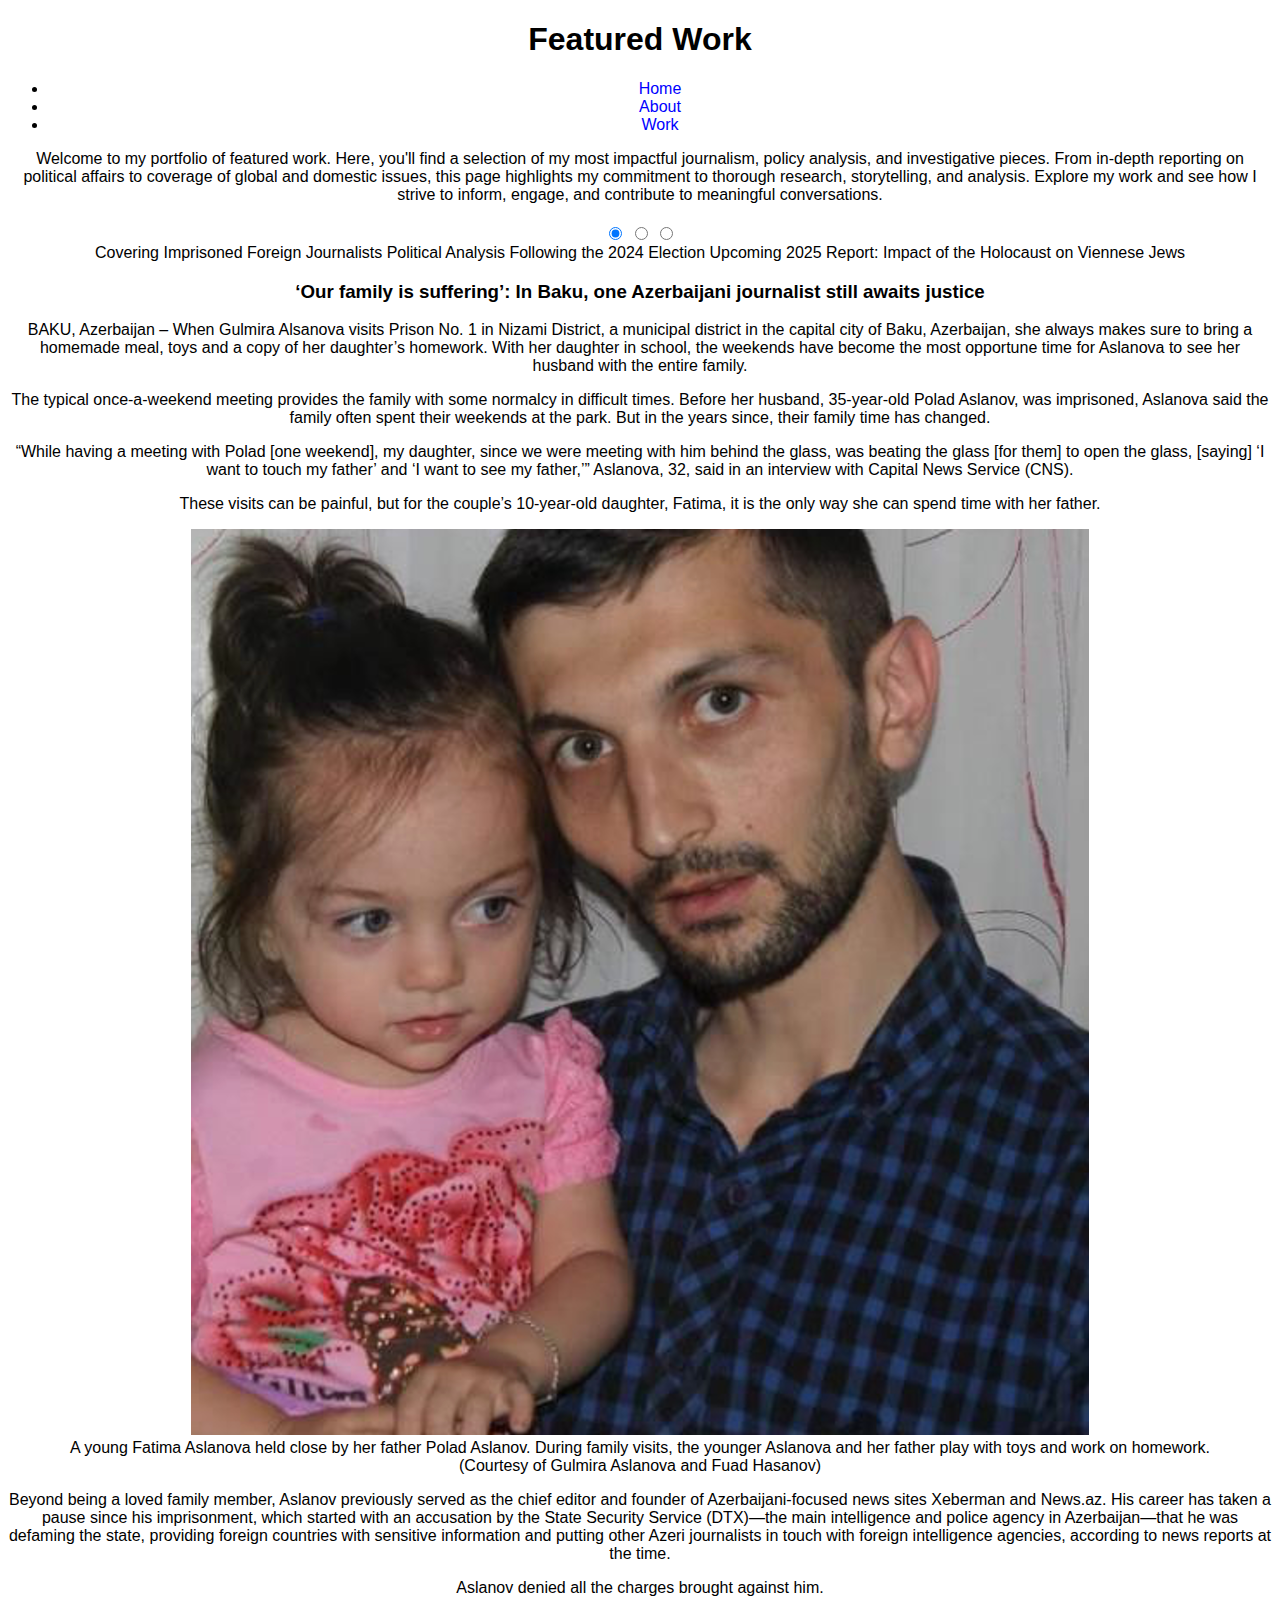
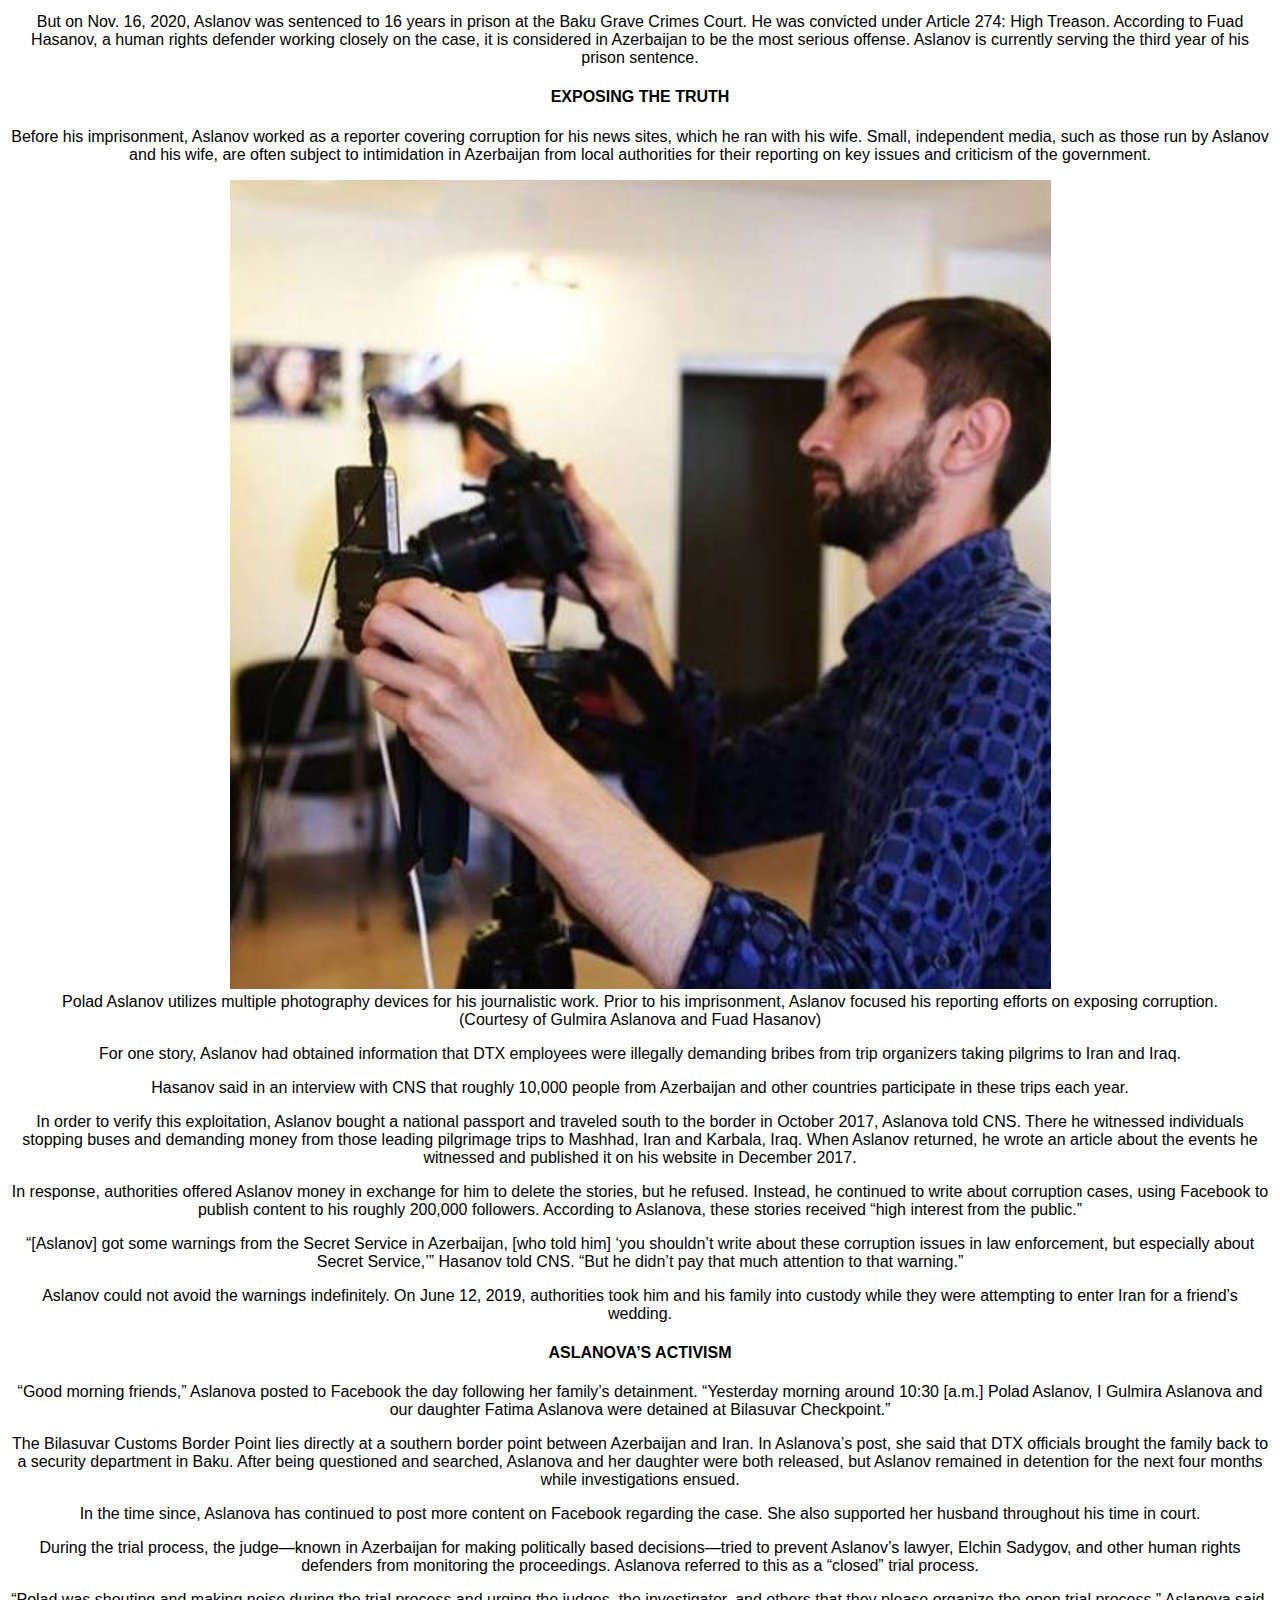
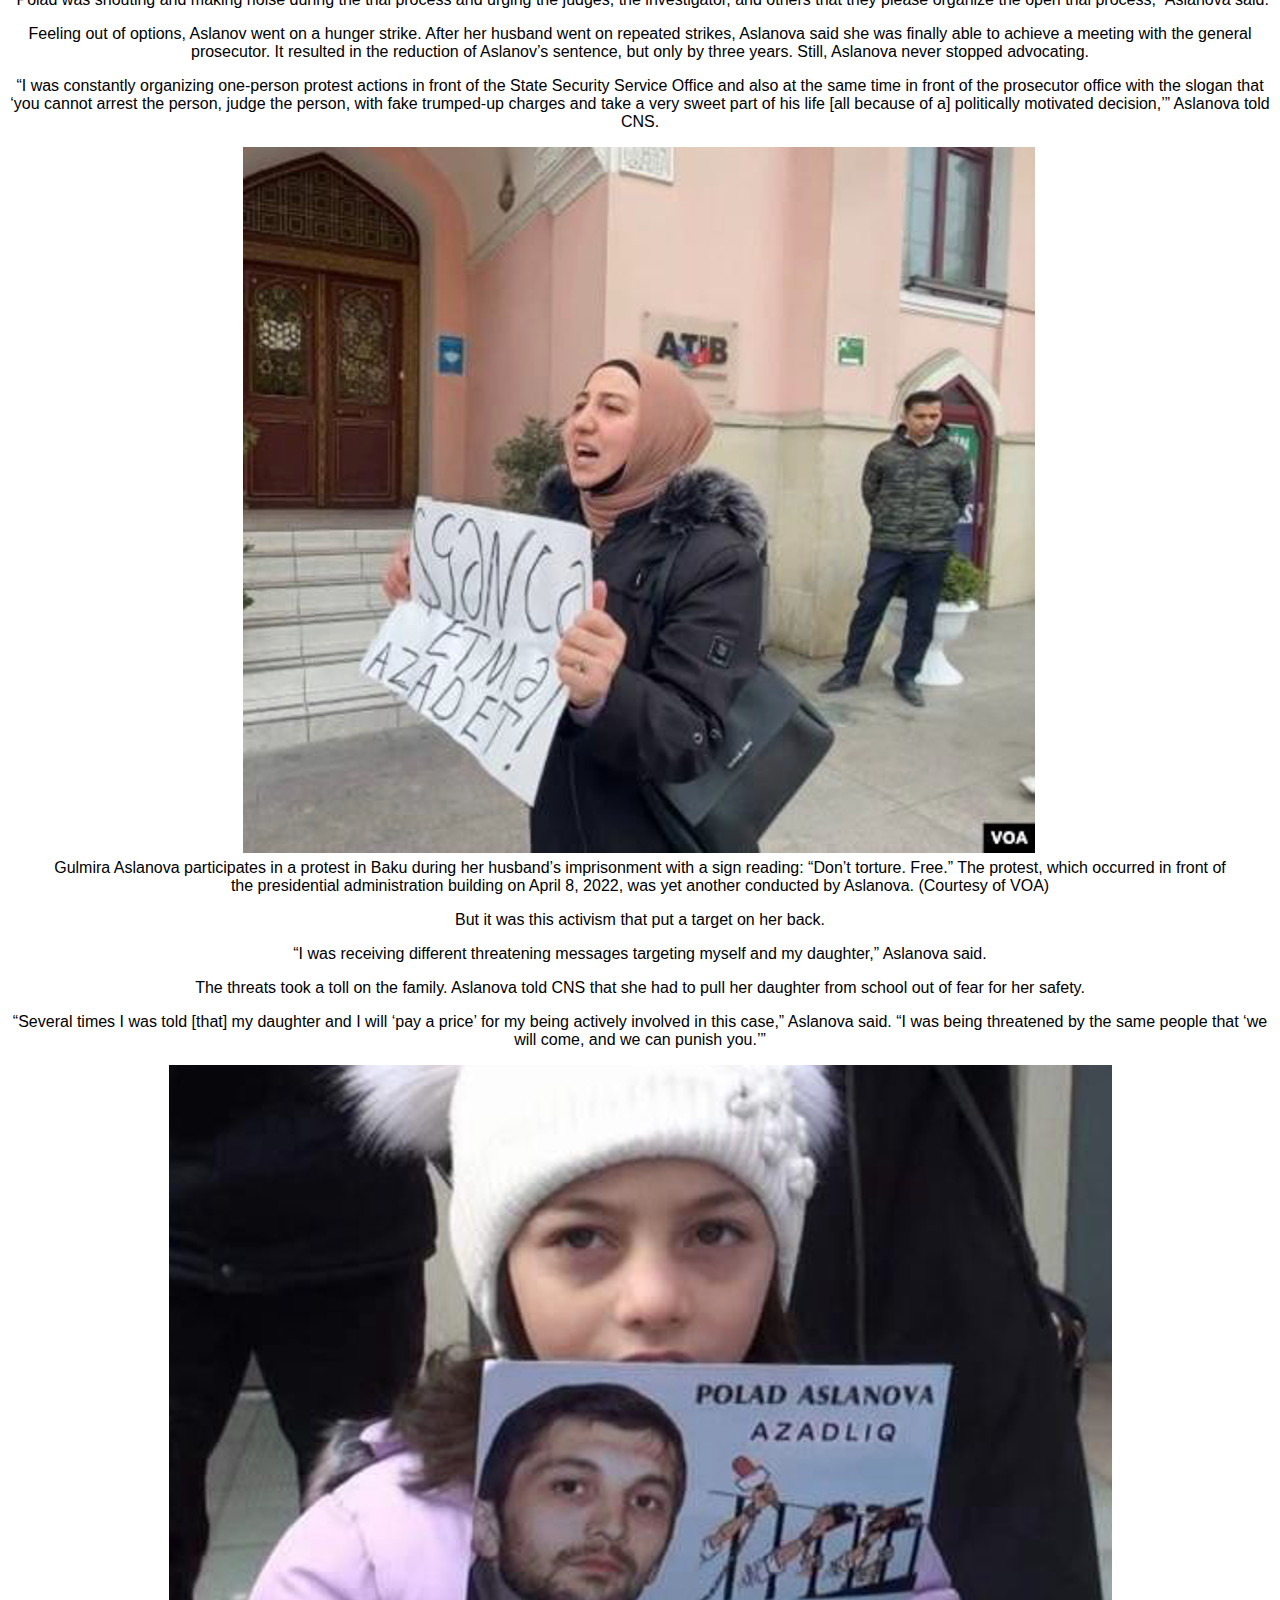
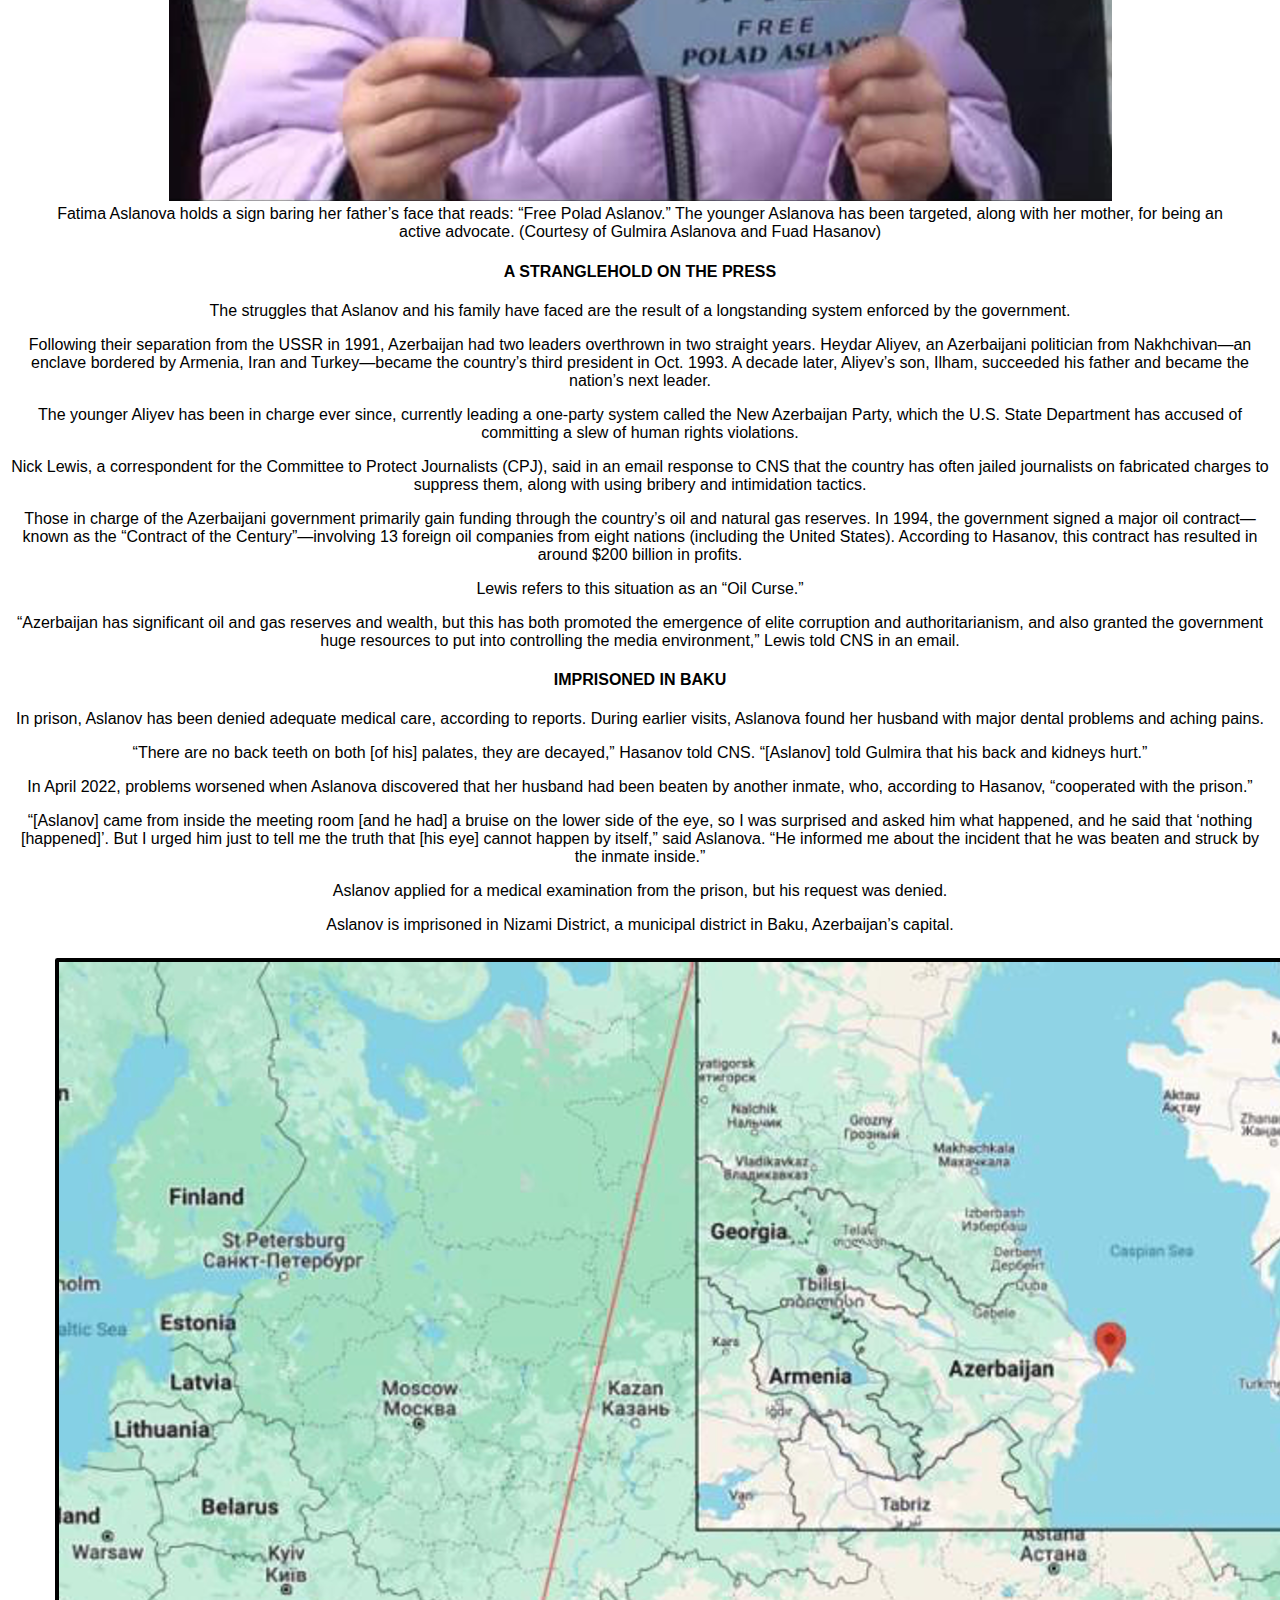
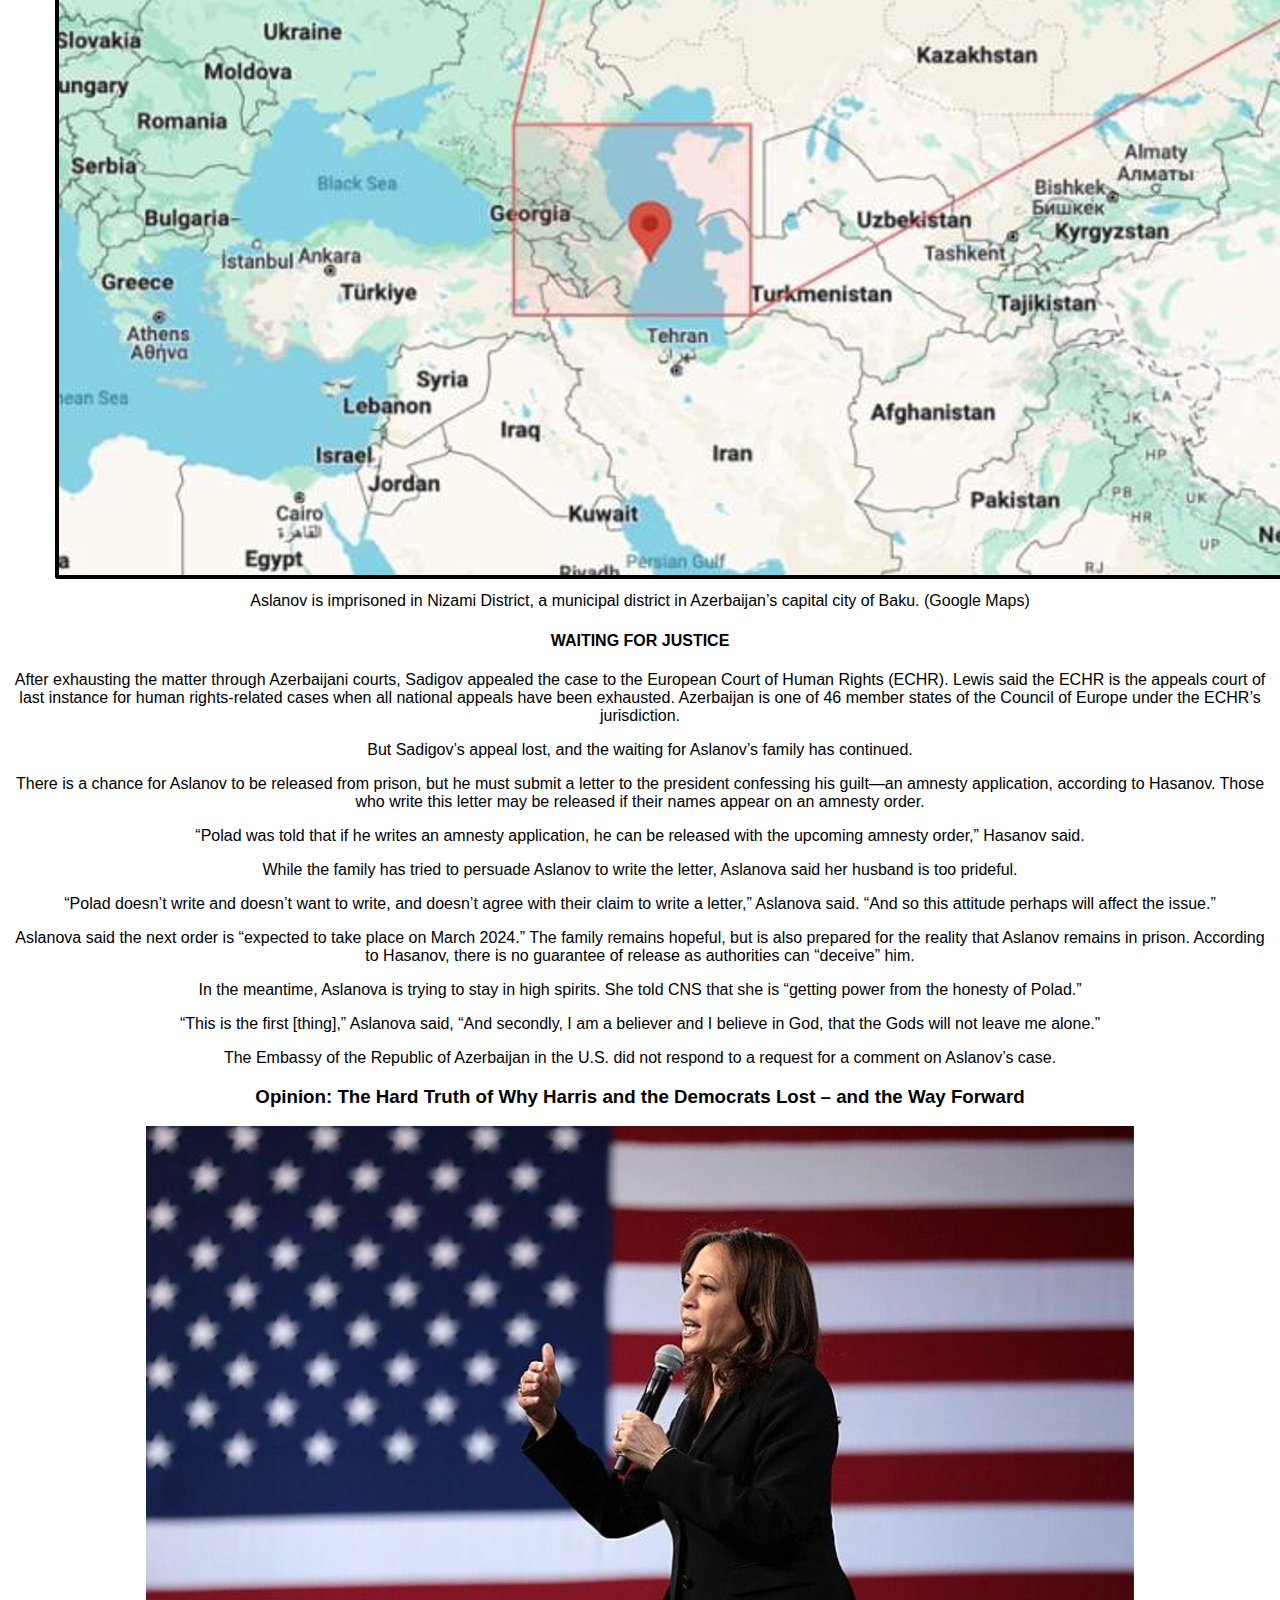
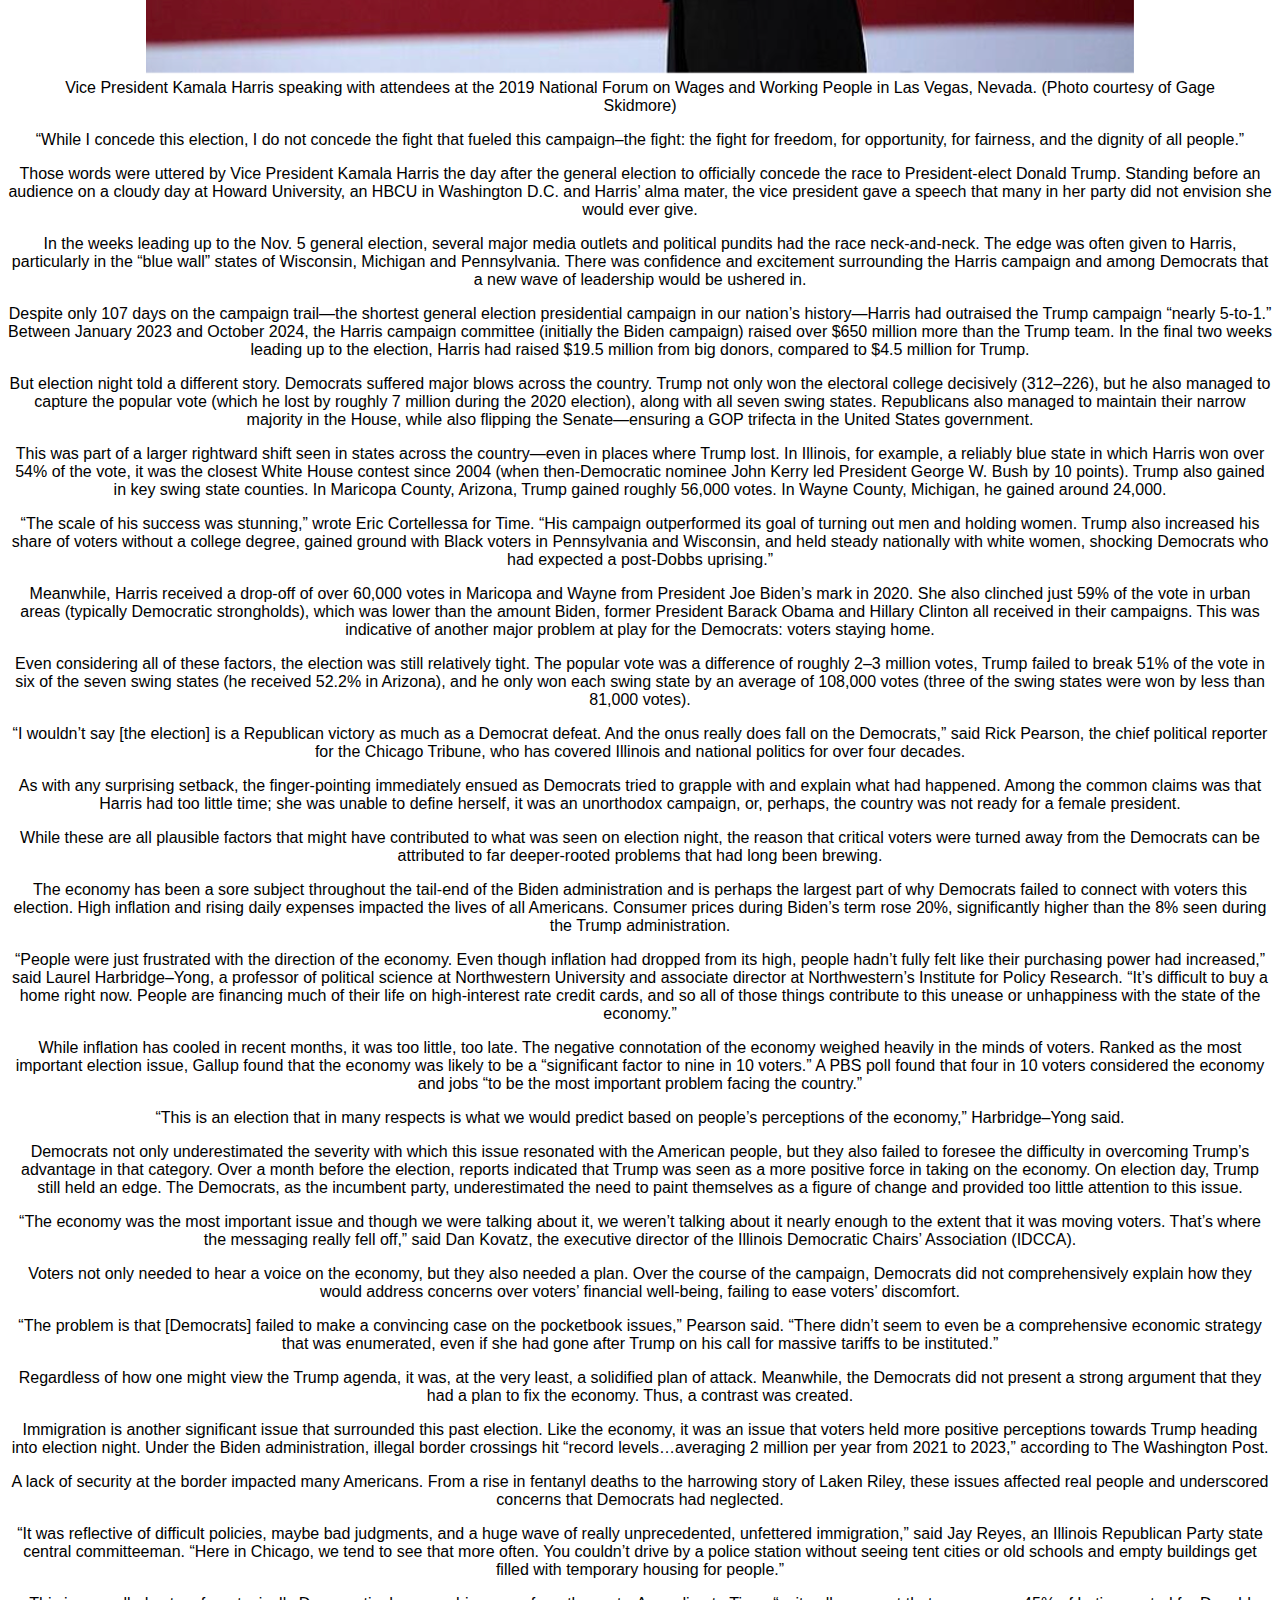
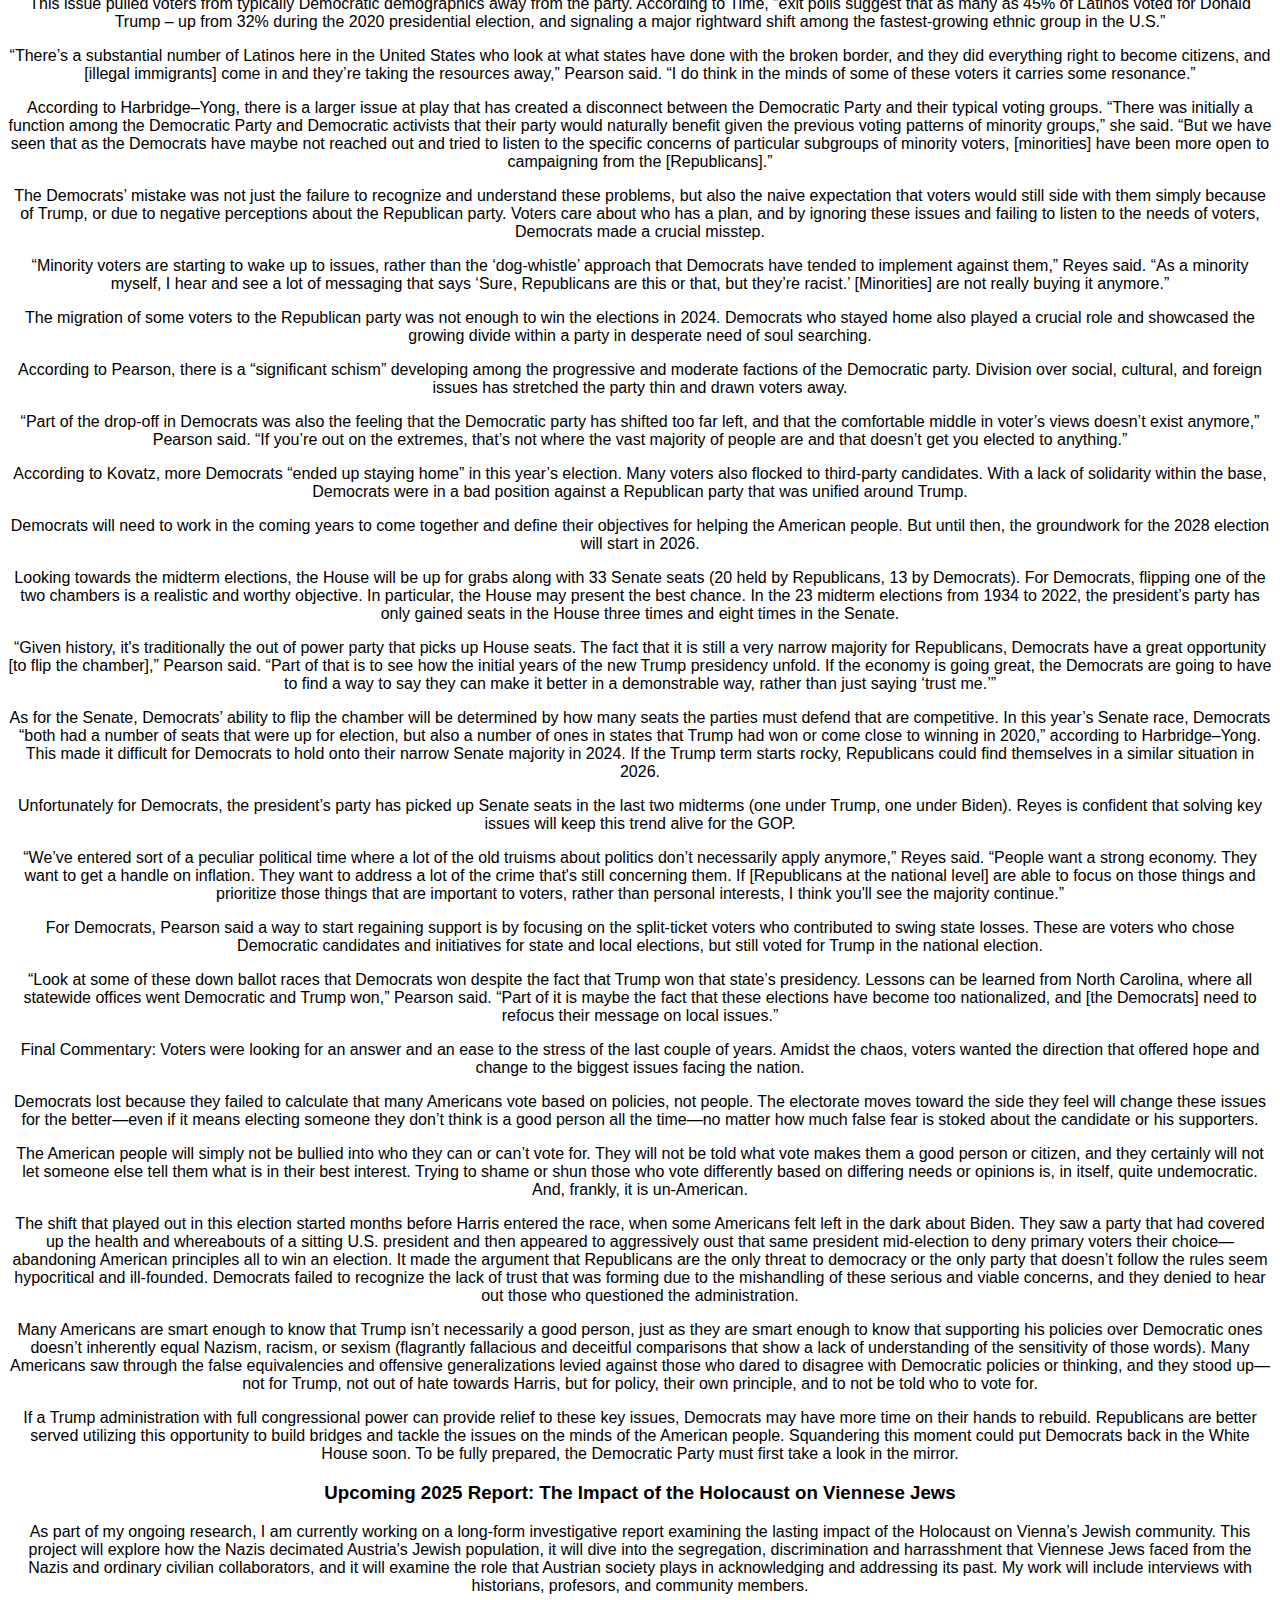
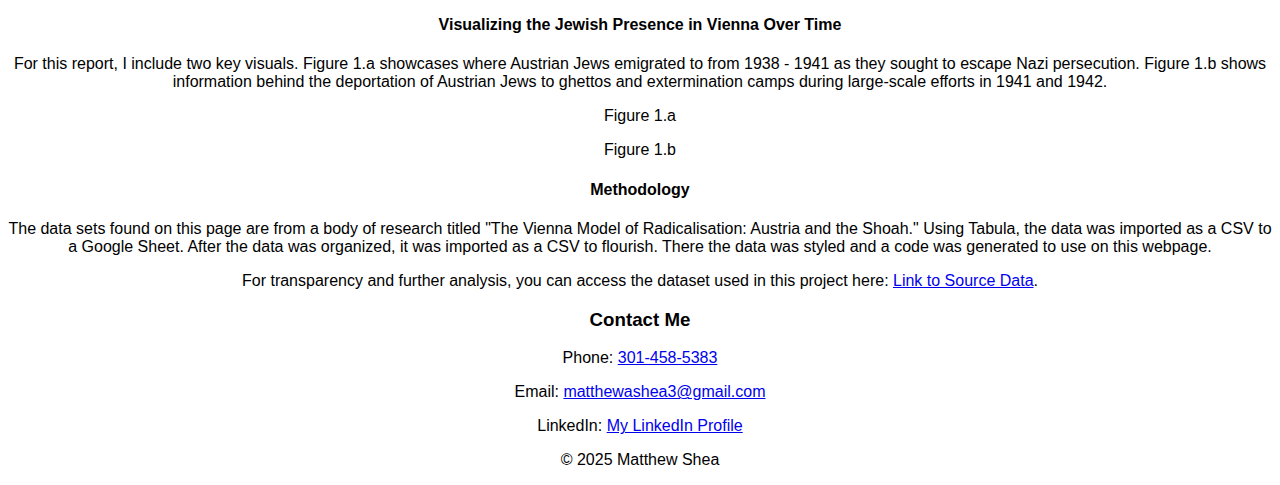
<file: my-portfolio/work.html>
<!DOCTYPE html>
<html lang="en">

<head>
    <meta charset="UTF-8">
    <meta name="viewport" content="width=device-width, initial-scale=1.0">
    <title>My Work</title>
    <link rel="stylesheet" href="style.css">
    <link href="https://fonts.googleapis.com/css2?family=Montserrat:wght@400;600&display=swap" rel="stylesheet">
</head>

<body>
    <header>
        <h1>Featured Work</h1>
        <nav>
            <ul>
                <li><a href="index.html">Home</a></li>
                <li><a href="about.html">About</a></li>
                <li><a href="work.html">Work</a></li>
            </ul>
        </nav>
        <p>Welcome to my portfolio of featured work. Here, you'll find a selection of my most impactful journalism,
            policy analysis, and investigative pieces. From in-depth reporting on political affairs to coverage of
            global and domestic issues, this page highlights my commitment to thorough research, storytelling, and
            analysis. Explore my work and see how I strive to inform, engage, and contribute to meaningful
            conversations. </p>
        <h2></h2>

    </header>



    <main>

        <!-- CSS-only tabbed interface -->
        <section class="tabs">
            <!-- Hidden radio buttons for tab selection -->
            <input type="radio" id="tab1" name="tab-group" checked>
            <input type="radio" id="tab2" name="tab-group">
            <input type="radio" id="tab3" name="tab-group">


            <!-- Tab labels acting as clickable buttons -->
            <div class="tab-headers">
                <label for="tab1" class="tab-label">Covering Imprisoned Foreign Journalists</label>
                <label for="tab2" class="tab-label">Political Analysis Following the 2024 Election</label>
                <label for="tab3" class="tab-label">Upcoming 2025 Report: Impact of the Holocaust on Viennese
                    Jews</label>
            </div>

            <!-- Tab content sections -->
            <div class="tab-content">
                <div class="content">
                    <article>
                        <h3>‘Our family is suffering’: In Baku, one Azerbaijani journalist still awaits justice</h3>
                        <p>BAKU, Azerbaijan – When Gulmira Alsanova visits Prison No. 1 in Nizami District, a municipal
                            district in the capital city of Baku, Azerbaijan, she always makes sure to bring a homemade
                            meal, toys and a copy of her daughter’s homework. With her daughter in school, the weekends
                            have become the most opportune time for Aslanova to see her husband with the entire family.
                        </p>

                        <p>The typical once-a-weekend meeting provides the family with some normalcy in difficult times.
                            Before her husband, 35-year-old Polad Aslanov, was imprisoned, Aslanova said the family
                            often spent their weekends at the park. But in the years since, their family time has
                            changed.</p>

                        <p>“While having a meeting with Polad [one weekend], my daughter, since we were meeting with him
                            behind the glass, was beating the glass [for them] to open the glass, [saying] ‘I want to
                            touch my father’ and ‘I want to see my father,’” Aslanova, 32, said in an interview with
                            Capital News Service (CNS).</p>

                        <p>These visits can be painful, but for the couple’s 10-year-old daughter, Fatima, it is the
                            only way she can spend time with her father.</p>

                        <figure>
                            <img src="polad2.jpeg"
                                alt="A young Fatima Aslanova held close by her father Polad Aslanov. During family visits, they play with toys and work on homework.">
                            <figcaption>A young Fatima Aslanova held close by her father Polad Aslanov. During family
                                visits, the younger Aslanova and her father play with toys and work on homework.
                                (Courtesy of Gulmira Aslanova and Fuad Hasanov)</figcaption>
                        </figure>

                        <p>Beyond being a loved family member, Aslanov previously served as the chief editor and founder
                            of Azerbaijani-focused news sites Xeberman and News.az. His career has taken a pause since
                            his imprisonment, which started with an accusation by the State Security Service (DTX)—the
                            main intelligence and police agency in Azerbaijan—that he was defaming the state, providing
                            foreign countries with sensitive information and putting other Azeri journalists in touch
                            with foreign intelligence agencies, according to news reports at the time.</p>

                        <p>Aslanov denied all the charges brought against him.</p>

                        <p>But on Nov. 16, 2020, Aslanov was sentenced to 16 years in prison at the Baku Grave Crimes
                            Court. He was convicted under Article 274: High Treason. According to Fuad Hasanov, a human
                            rights defender working closely on the case, it is considered in Azerbaijan to be the most
                            serious offense. Aslanov is currently serving the third year of his prison sentence.</p>

                        <h4>EXPOSING THE TRUTH</h4>

                        <p>Before his imprisonment, Aslanov worked as a reporter covering corruption for his news sites,
                            which he ran with his wife. Small, independent media, such as those run by Aslanov and his
                            wife, are often subject to intimidation in Azerbaijan from local authorities for their
                            reporting on key issues and criticism of the government.</p>

                        <figure>
                            <img src="polad3.jpeg"
                                alt="Polad Aslanov utilizes multiple photography devices for his journalistic work.">
                            <figcaption>Polad Aslanov utilizes multiple photography devices for his journalistic work.
                                Prior to his imprisonment, Aslanov focused his reporting efforts on exposing corruption.
                                (Courtesy of Gulmira Aslanova and Fuad Hasanov)</figcaption>
                        </figure>

                        <p>For one story, Aslanov had obtained information that DTX employees were illegally demanding
                            bribes from trip organizers taking pilgrims to Iran and Iraq.</p>

                        <p>Hasanov said in an interview with CNS that roughly 10,000 people from Azerbaijan and other
                            countries participate in these trips each year.</p>

                        <p>In order to verify this exploitation, Aslanov bought a national passport and traveled south
                            to the border in October 2017, Aslanova told CNS. There he witnessed individuals stopping
                            buses and demanding money from those leading pilgrimage trips to Mashhad, Iran and Karbala,
                            Iraq. When Aslanov returned, he wrote an article about the events he witnessed and published
                            it on his website in December 2017.</p>

                        <p>In response, authorities offered Aslanov money in exchange for him to delete the stories, but
                            he refused. Instead, he continued to write about corruption cases, using Facebook to publish
                            content to his roughly 200,000 followers. According to Aslanova, these stories received
                            “high interest from the public.”</p>

                        <p>“[Aslanov] got some warnings from the Secret Service in Azerbaijan, [who told him] ‘you
                            shouldn’t write about these corruption issues in law enforcement, but especially about
                            Secret Service,’” Hasanov told CNS. “But he didn’t pay that much attention to that warning.”
                        </p>

                        <p>Aslanov could not avoid the warnings indefinitely. On June 12, 2019, authorities took him and
                            his family into custody while they were attempting to enter Iran for a friend’s wedding.</p>

                        <h4>ASLANOVA’S ACTIVISM</h4>

                        <p>“Good morning friends,” Aslanova posted to Facebook the day following her family’s
                            detainment. “Yesterday morning around 10:30 [a.m.] Polad Aslanov, I Gulmira Aslanova and our
                            daughter Fatima Aslanova were detained at Bilasuvar Checkpoint.”</p>

                        <p>The Bilasuvar Customs Border Point lies directly at a southern border point between
                            Azerbaijan and Iran. In Aslanova’s post, she said that DTX officials brought the family back
                            to a security department in Baku. After being questioned and searched, Aslanova and her
                            daughter were both released, but Aslanov remained in detention for the next four months
                            while investigations ensued.</p>

                        <p>In the time since, Aslanova has continued to post more content on Facebook regarding the
                            case. She also supported her husband throughout his time in court.</p>

                        <p>During the trial process, the judge—known in Azerbaijan for making politically based
                            decisions—tried to prevent Aslanov’s lawyer, Elchin Sadygov, and other human rights
                            defenders from monitoring the proceedings. Aslanova referred to this as a “closed” trial
                            process.</p>

                        <p>“Polad was shouting and making noise during the trial process and urging the judges, the
                            investigator, and others that they please organize the open trial process,” Aslanova said.
                        </p>

                        <p>Feeling out of options, Aslanov went on a hunger strike. After her husband went on repeated
                            strikes, Aslanova said she was finally able to achieve a meeting with the general
                            prosecutor. It resulted in the reduction of Aslanov’s sentence, but only by three years.
                            Still, Aslanova never stopped advocating.</p>

                        <p>“I was constantly organizing one-person protest actions in front of the State Security
                            Service Office and also at the same time in front of the prosecutor office with the slogan
                            that ‘you cannot arrest the person, judge the person, with fake trumped-up charges and take
                            a very sweet part of his life [all because of a] politically motivated decision,’” Aslanova
                            told CNS.</p>

                        <figure>
                            <img src="poload4.jpeg"
                                alt="Gulmira Aslanova participates in a protest in Baku during her husband’s imprisonment with a sign reading: 'Don’t torture. Free.'">
                            <figcaption>Gulmira Aslanova participates in a protest in Baku during her husband’s
                                imprisonment with a sign reading: “Don’t torture. Free.” The protest, which occurred in
                                front of the presidential administration building on April 8, 2022, was yet another
                                conducted by Aslanova.
                                (Courtesy of VOA)</figcaption>
                        </figure>

                        <p>But it was this activism that put a target on her back.</p>

                        <p>“I was receiving different threatening messages targeting myself and my daughter,” Aslanova
                            said.</p>

                        <p>The threats took a toll on the family. Aslanova told CNS that she had to pull her daughter
                            from school out of fear for her safety.</p>

                        <p>“Several times I was told [that] my daughter and I will ‘pay a price’ for my being actively
                            involved in this case,” Aslanova said. “I was being threatened by the same people that ‘we
                            will come, and we can punish you.’”</p>

                        <figure>
                            <img src="polad5.jpeg"
                                alt="Fatima Aslanova holds a sign baring her father’s face that reads: 'Free Polad Aslanov.'">
                            <figcaption>Fatima Aslanova holds a sign baring her father’s face that reads: “Free Polad
                                Aslanov.” The younger Aslanova has been targeted, along with her mother, for being an
                                active advocate.
                                (Courtesy of Gulmira Aslanova and Fuad Hasanov)</figcaption>
                        </figure>

                        <h4>A STRANGLEHOLD ON THE PRESS</h4>

                        <p>The struggles that Aslanov and his family have faced are the result of a longstanding system
                            enforced by the government.</p>

                        <p>Following their separation from the USSR in 1991, Azerbaijan had two leaders overthrown in
                            two straight years. Heydar Aliyev, an Azerbaijani politician from Nakhchivan—an enclave
                            bordered by Armenia, Iran and Turkey—became the country’s third president in Oct. 1993. A
                            decade later, Aliyev’s son, Ilham, succeeded his father and became the nation’s next leader.
                        </p>

                        <p>The younger Aliyev has been in charge ever since, currently leading a one-party system called
                            the New Azerbaijan Party, which the U.S. State Department has accused of committing a slew
                            of human rights violations.</p>

                        <p>Nick Lewis, a correspondent for the Committee to Protect Journalists (CPJ), said in an email
                            response to CNS that the country has often jailed journalists on fabricated charges to
                            suppress them, along with using bribery and intimidation tactics.</p>

                        <p>Those in charge of the Azerbaijani government primarily gain funding through the country’s
                            oil and natural gas reserves. In 1994, the government signed a major oil contract—known as
                            the “Contract of the Century”—involving 13 foreign oil companies from eight nations
                            (including the United States). According to Hasanov, this contract has resulted in around
                            $200 billion in profits.</p>

                        <p>Lewis refers to this situation as an “Oil Curse.”</p>

                        <p>“Azerbaijan has significant oil and gas reserves and wealth, but this has both promoted the
                            emergence of elite corruption and authoritarianism, and also granted the government huge
                            resources to put into controlling the media environment,” Lewis told CNS in an email.</p>

                        <h4>IMPRISONED IN BAKU</h4>

                        <p>In prison, Aslanov has been denied adequate medical care, according to reports. During
                            earlier visits, Aslanova found her husband with major dental problems and aching pains.</p>

                        <p>“There are no back teeth on both [of his] palates, they are decayed,” Hasanov told CNS.
                            “[Aslanov] told Gulmira that his back and kidneys hurt.”</p>

                        <p>In April 2022, problems worsened when Aslanova discovered that her husband had been beaten by
                            another inmate, who, according to Hasanov, “cooperated with the prison.”</p>

                        <p>“[Aslanov] came from inside the meeting room [and he had] a bruise on the lower side of the
                            eye, so I was surprised and asked him what happened, and he said that ‘nothing [happened]’.
                            But I urged him just to tell me the truth that [his eye] cannot happen by itself,” said
                            Aslanova. “He informed me about the incident that he was beaten and struck by the inmate
                            inside.”</p>

                        <p>Aslanov applied for a medical examination from the prison, but his request was denied.</p>

                        <p>Aslanov is imprisoned in Nizami District, a municipal district in Baku, Azerbaijan’s capital.
                        </p>

                        <figure>
                            <img src="polad6.jpeg" alt="Map of Nizami District in Baku, Azerbaijan.">
                            <figcaption>Aslanov is imprisoned in Nizami District, a municipal district in Azerbaijan’s
                                capital city of Baku.
                                (Google Maps)</figcaption>
                        </figure>

                        <h4>WAITING FOR JUSTICE</h4>

                        <p>After exhausting the matter through Azerbaijani courts, Sadigov appealed the case to the
                            European Court of Human Rights (ECHR). Lewis said the ECHR is the appeals court of last
                            instance for human rights-related cases when all national appeals have been exhausted.
                            Azerbaijan is one of 46 member states of the Council of Europe under the ECHR’s
                            jurisdiction.</p>

                        <p>But Sadigov’s appeal lost, and the waiting for Aslanov’s family has continued.</p>

                        <p>There is a chance for Aslanov to be released from prison, but he must submit a letter to the
                            president confessing his guilt—an amnesty application, according to Hasanov. Those who write
                            this letter may be released if their names appear on an amnesty order.</p>

                        <p>“Polad was told that if he writes an amnesty application, he can be released with the
                            upcoming amnesty order,” Hasanov said.</p>

                        <p>While the family has tried to persuade Aslanov to write the letter, Aslanova said her husband
                            is too prideful.</p>

                        <p>“Polad doesn’t write and doesn’t want to write, and doesn’t agree with their claim to write a
                            letter,” Aslanova said. “And so this attitude perhaps will affect the issue.”</p>

                        <p>Aslanova said the next order is “expected to take place on March 2024.” The family remains
                            hopeful, but is also prepared for the reality that Aslanov remains in prison. According to
                            Hasanov, there is no guarantee of release as authorities can “deceive” him.</p>

                        <p>In the meantime, Aslanova is trying to stay in high spirits. She told CNS that she is
                            “getting power from the honesty of Polad.”</p>

                        <p>“This is the first [thing],” Aslanova said, “And secondly, I am a believer and I believe in
                            God, that the Gods will not leave me alone.”</p>

                        <p>The Embassy of the Republic of Azerbaijan in the U.S. did not respond to a request for a
                            comment on Aslanov’s case.</p>
                    </article>
                </div>
                <div class="content">
                    <article>
                        <h3>Opinion: The Hard Truth of Why Harris and the Democrats Lost – and the Way Forward</h3>

                        <figure>
                            <img src="harris.jpeg" alt="Map of Nizami District in Baku, Azerbaijan.">
                            <figcaption>Vice President Kamala Harris speaking with attendees at the 2019 National Forum
                                on Wages and Working People in Las Vegas, Nevada. (Photo courtesy of Gage Skidmore)
                            </figcaption>
                        </figure>

                        <p>“While I concede this election, I do not concede the fight that fueled this campaign–the
                            fight: the fight for freedom, for opportunity, for fairness, and the dignity of all people.”
                        </p>

                        <p>Those words were uttered by Vice President Kamala Harris the day after the general election
                            to officially concede the race to President-elect Donald Trump. Standing before an audience
                            on a cloudy day at Howard University, an HBCU in Washington D.C. and Harris’ alma mater, the
                            vice president gave a speech that many in her party did not envision she would ever give.
                        </p>

                        <p>In the weeks leading up to the Nov. 5 general election, several major media outlets and
                            political pundits had the race neck-and-neck. The edge was often given to Harris,
                            particularly in the “blue wall” states of Wisconsin, Michigan and Pennsylvania. There was
                            confidence and excitement surrounding the Harris campaign and among Democrats that a new
                            wave of leadership would be ushered in.</p>

                        <p>Despite only 107 days on the campaign trail—the shortest general election presidential
                            campaign in our nation’s history—Harris had outraised the Trump campaign “nearly 5-to-1.”
                            Between January 2023 and October 2024, the Harris campaign committee (initially the Biden
                            campaign) raised over $650 million more than the Trump team. In the final two weeks leading
                            up to the election, Harris had raised $19.5 million from big donors, compared to $4.5
                            million for Trump.</p>

                        <p>But election night told a different story. Democrats suffered major blows across the country.
                            Trump not only won the electoral college decisively (312–226), but he also managed to
                            capture the popular vote (which he lost by roughly 7 million during the 2020 election),
                            along with all seven swing states. Republicans also managed to maintain their narrow
                            majority in the House, while also flipping the Senate—ensuring a GOP trifecta in the United
                            States government.</p>

                        <p>This was part of a larger rightward shift seen in states across the country—even in places
                            where Trump lost. In Illinois, for example, a reliably blue state in which Harris won over
                            54% of the vote, it was the closest White House contest since 2004 (when then-Democratic
                            nominee John Kerry led President George W. Bush by 10 points). Trump also gained in key
                            swing state counties. In Maricopa County, Arizona, Trump gained roughly 56,000 votes. In
                            Wayne County, Michigan, he gained around 24,000.</p>

                        <p>“The scale of his success was stunning,” wrote Eric Cortellessa for Time. “His campaign
                            outperformed its goal of turning out men and holding women. Trump also increased his share
                            of voters without a college degree, gained ground with Black voters in Pennsylvania and
                            Wisconsin, and held steady nationally with white women, shocking Democrats who had expected
                            a post-Dobbs uprising.”</p>

                        <p>Meanwhile, Harris received a drop-off of over 60,000 votes in Maricopa and Wayne from
                            President Joe Biden’s mark in 2020. She also clinched just 59% of the vote in urban areas
                            (typically Democratic strongholds), which was lower than the amount Biden, former President
                            Barack Obama and Hillary Clinton all received in their campaigns. This was indicative of
                            another major problem at play for the Democrats: voters staying home.</p>

                        <p>Even considering all of these factors, the election was still relatively tight. The popular
                            vote was a difference of roughly 2–3 million votes, Trump failed to break 51% of the vote in
                            six of the seven swing states (he received 52.2% in Arizona), and he only won each swing
                            state by an average of 108,000 votes (three of the swing states were won by less than 81,000
                            votes).</p>

                        <p>“I wouldn’t say [the election] is a Republican victory as much as a Democrat defeat. And the
                            onus really does fall on the Democrats,” said Rick Pearson, the chief political reporter for
                            the Chicago Tribune, who has covered Illinois and national politics for over four decades.
                        </p>

                        <p>As with any surprising setback, the finger-pointing immediately ensued as Democrats tried to
                            grapple with and explain what had happened. Among the common claims was that Harris had too
                            little time; she was unable to define herself, it was an unorthodox campaign, or, perhaps,
                            the country was not ready for a female president.</p>

                        <p>While these are all plausible factors that might have contributed to what was seen on
                            election night, the reason that critical voters were turned away from the Democrats can be
                            attributed to far deeper-rooted problems that had long been brewing.</p>

                        <p>The economy has been a sore subject throughout the tail-end of the Biden administration and
                            is perhaps the largest part of why Democrats failed to connect with voters this election.
                            High inflation and rising daily expenses impacted the lives of all Americans. Consumer
                            prices during Biden’s term rose 20%, significantly higher than the 8% seen during the Trump
                            administration.</p>

                        <p>“People were just frustrated with the direction of the economy. Even though inflation had
                            dropped from its high, people hadn’t fully felt like their purchasing power had increased,”
                            said Laurel Harbridge–Yong, a professor of political science at Northwestern University and
                            associate director at Northwestern’s Institute for Policy Research. “It’s difficult to buy a
                            home right now. People are financing much of their life on high-interest rate credit cards,
                            and so all of those things contribute to this unease or unhappiness with the state of the
                            economy.”</p>

                        <p>While inflation has cooled in recent months, it was too little, too late. The negative
                            connotation of the economy weighed heavily in the minds of voters. Ranked as the most
                            important election issue, Gallup found that the economy was likely to be a “significant
                            factor to nine in 10 voters.” A PBS poll found that four in 10 voters considered the economy
                            and jobs “to be the most important problem facing the country.”</p>

                        <p>“This is an election that in many respects is what we would predict based on people’s
                            perceptions of the economy,” Harbridge–Yong said.</p>

                        <p>Democrats not only underestimated the severity with which this issue resonated with the
                            American people, but they also failed to foresee the difficulty in overcoming Trump’s
                            advantage in that category. Over a month before the election, reports indicated that Trump
                            was seen as a more positive force in taking on the economy. On election day, Trump still
                            held an edge. The Democrats, as the incumbent party, underestimated the need to paint
                            themselves as a figure of change and provided too little attention to this issue.</p>

                        <p>“The economy was the most important issue and though we were talking about it, we weren’t
                            talking about it nearly enough to the extent that it was moving voters. That’s where the
                            messaging really fell off,” said Dan Kovatz, the executive director of the Illinois
                            Democratic Chairs’ Association (IDCCA).</p>

                        <p>Voters not only needed to hear a voice on the economy, but they also needed a plan. Over the
                            course of the campaign, Democrats did not comprehensively explain how they would address
                            concerns over voters’ financial well-being, failing to ease voters’ discomfort.</p>

                        <p>“The problem is that [Democrats] failed to make a convincing case on the pocketbook issues,”
                            Pearson said. “There didn’t seem to even be a comprehensive economic strategy that was
                            enumerated, even if she had gone after Trump on his call for massive tariffs to be
                            instituted.”</p>

                        <p>Regardless of how one might view the Trump agenda, it was, at the very least, a solidified
                            plan of attack. Meanwhile, the Democrats did not present a strong argument that they had a
                            plan to fix the economy. Thus, a contrast was created.</p>

                        <p>Immigration is another significant issue that surrounded this past election. Like the
                            economy, it was an issue that voters held more positive perceptions towards Trump heading
                            into election night. Under the Biden administration, illegal border crossings hit “record
                            levels…averaging 2 million per year from 2021 to 2023,” according to The Washington Post.
                        </p>

                        <p>A lack of security at the border impacted many Americans. From a rise in fentanyl deaths to
                            the harrowing story of Laken Riley, these issues affected real people and underscored
                            concerns that Democrats had neglected.</p>

                        <p>“It was reflective of difficult policies, maybe bad judgments, and a huge wave of really
                            unprecedented, unfettered immigration,” said Jay Reyes, an Illinois Republican Party state
                            central committeeman. “Here in Chicago, we tend to see that more often. You couldn’t drive
                            by a police station without seeing tent cities or old schools and empty buildings get filled
                            with temporary housing for people.”</p>

                        <p>This issue pulled voters from typically Democratic demographics away from the party.
                            According to Time, “exit polls suggest that as many as 45% of Latinos voted for Donald Trump
                            – up from 32% during the 2020 presidential election, and signaling a major rightward shift
                            among the fastest-growing ethnic group in the U.S.”</p>

                        <p>“There’s a substantial number of Latinos here in the United States who look at what states
                            have done with the broken border, and they did everything right to become citizens, and
                            [illegal immigrants] come in and they’re taking the resources away,” Pearson said. “I do
                            think in the minds of some of these voters it carries some resonance.”</p>

                        <p>According to Harbridge–Yong, there is a larger issue at play that has created a disconnect
                            between the Democratic Party and their typical voting groups. “There was initially a
                            function among the Democratic Party and Democratic activists that their party would
                            naturally benefit given the previous voting patterns of minority groups,” she said. “But we
                            have seen that as the Democrats have maybe not reached out and tried to listen to the
                            specific concerns of particular subgroups of minority voters, [minorities] have been more
                            open to campaigning from the [Republicans].”</p>

                        <p>The Democrats’ mistake was not just the failure to recognize and understand these problems,
                            but also the naive expectation that voters would still side with them simply because of
                            Trump, or due to negative perceptions about the Republican party. Voters care about who has
                            a plan, and by ignoring these issues and failing to listen to the needs of voters, Democrats
                            made a crucial misstep.</p>

                        <p>“Minority voters are starting to wake up to issues, rather than the ‘dog-whistle’ approach
                            that Democrats have tended to implement against them,” Reyes said. “As a minority myself, I
                            hear and see a lot of messaging that says ‘Sure, Republicans are this or that, but they’re
                            racist.’ [Minorities] are not really buying it anymore.”</p>

                        <p>The migration of some voters to the Republican party was not enough to win the elections in
                            2024. Democrats who stayed home also played a crucial role and showcased the growing divide
                            within a party in desperate need of soul searching.</p>

                        <p>According to Pearson, there is a “significant schism” developing among the progressive and
                            moderate factions of the Democratic party. Division over social, cultural, and foreign
                            issues has stretched the party thin and drawn voters away.</p>

                        <p>“Part of the drop-off in Democrats was also the feeling that the Democratic party has shifted
                            too far left, and that the comfortable middle in voter’s views doesn’t exist anymore,”
                            Pearson said. “If you’re out on the extremes, that’s not where the vast majority of people
                            are and that doesn’t get you elected to anything.”</p>

                        <p>According to Kovatz, more Democrats “ended up staying home” in this year’s election. Many
                            voters also flocked to third-party candidates. With a lack of solidarity within the base,
                            Democrats were in a bad position against a Republican party that was unified around Trump.
                        </p>

                        <p>Democrats will need to work in the coming years to come together and define their objectives
                            for helping the American people. But until then, the groundwork for the 2028 election will
                            start in 2026.</p>

                        <p>Looking towards the midterm elections, the House will be up for grabs along with 33 Senate
                            seats (20 held by Republicans, 13 by Democrats). For Democrats, flipping one of the two
                            chambers is a realistic and worthy objective. In particular, the House may present the best
                            chance. In the 23 midterm elections from 1934 to 2022, the president’s party has only gained
                            seats in the House three times and eight times in the Senate.</p>

                        <p>“Given history, it's traditionally the out of power party that picks up House seats. The fact
                            that it is still a very narrow majority for Republicans, Democrats have a great opportunity
                            [to flip the chamber],” Pearson said. “Part of that is to see how the initial years of the
                            new Trump presidency unfold. If the economy is going great, the Democrats are going to have
                            to find a way to say they can make it better in a demonstrable way, rather than just saying
                            ‘trust me.’”</p>

                        <p>As for the Senate, Democrats’ ability to flip the chamber will be determined by how many
                            seats the parties must defend that are competitive. In this year’s Senate race, Democrats
                            “both had a number of seats that were up for election, but also a number of ones in states
                            that Trump had won or come close to winning in 2020,” according to Harbridge–Yong. This made
                            it difficult for Democrats to hold onto their narrow Senate majority in 2024. If the Trump
                            term starts rocky, Republicans could find themselves in a similar situation in 2026.</p>

                        <p>Unfortunately for Democrats, the president’s party has picked up Senate seats in the last two
                            midterms (one under Trump, one under Biden). Reyes is confident that solving key issues will
                            keep this trend alive for the GOP.</p>

                        <p>“We’ve entered sort of a peculiar political time where a lot of the old truisms about
                            politics don’t necessarily apply anymore,” Reyes said. “People want a strong economy. They
                            want to get a handle on inflation. They want to address a lot of the crime that's still
                            concerning them. If [Republicans at the national level] are able to focus on those things
                            and prioritize those things that are important to voters, rather than personal interests, I
                            think you'll see the majority continue.”</p>

                        <p>For Democrats, Pearson said a way to start regaining support is by focusing on the
                            split-ticket voters who contributed to swing state losses. These are voters who chose
                            Democratic candidates and initiatives for state and local elections, but still voted for
                            Trump in the national election.</p>

                        <p>“Look at some of these down ballot races that Democrats won despite the fact that Trump won
                            that state’s presidency. Lessons can be learned from North Carolina, where all statewide
                            offices went Democratic and Trump won,” Pearson said. “Part of it is maybe the fact that
                            these elections have become too nationalized, and [the Democrats] need to refocus their
                            message on local issues.”</p>

                        <p>Final Commentary: Voters were looking for an answer and an ease to the stress of the last
                            couple of years. Amidst the chaos, voters wanted the direction that offered hope and change
                            to the biggest issues facing the nation.</p>

                        <p>Democrats lost because they failed to calculate that many Americans vote based on policies,
                            not people. The electorate moves toward the side they feel will change these issues for the
                            better—even if it means electing someone they don’t think is a good person all the time—no
                            matter how much false fear is stoked about the candidate or his supporters.</p>

                        <p>The American people will simply not be bullied into who they can or can’t vote for. They will
                            not be told what vote makes them a good person or citizen, and they certainly will not let
                            someone else tell them what is in their best interest. Trying to shame or shun those who
                            vote differently based on differing needs or opinions is, in itself, quite undemocratic.
                            And, frankly, it is un-American.</p>

                        <p>The shift that played out in this election started months before Harris entered the race,
                            when some Americans felt left in the dark about Biden. They saw a party that had covered up
                            the health and whereabouts of a sitting U.S. president and then appeared to aggressively
                            oust that same president mid-election to deny primary voters their choice—abandoning
                            American principles all to win an election. It made the argument that Republicans are the
                            only threat to democracy or the only party that doesn’t follow the rules seem hypocritical
                            and ill-founded. Democrats failed to recognize the lack of trust that was forming due to the
                            mishandling of these serious and viable concerns, and they denied to hear out those who
                            questioned the administration.</p>

                        <p>Many Americans are smart enough to know that Trump isn’t necessarily a good person, just as
                            they are smart enough to know that supporting his policies over Democratic ones doesn’t
                            inherently equal Nazism, racism, or sexism (flagrantly fallacious and deceitful comparisons
                            that show a lack of understanding of the sensitivity of those words). Many Americans saw
                            through the false equivalencies and offensive generalizations levied against those who dared
                            to disagree with Democratic policies or thinking, and they stood up—not for Trump, not out
                            of hate towards Harris, but for policy, their own principle, and to not be told who to vote
                            for.</p>

                        <p>If a Trump administration with full congressional power can provide relief to these key
                            issues, Democrats may have more time on their hands to rebuild. Republicans are better
                            served utilizing this opportunity to build bridges and tackle the issues on the minds of the
                            American people. Squandering this moment could put Democrats back in the White House soon.
                            To be fully prepared, the Democratic Party must first take a look in the mirror.</p>
                    </article>
                </div>

                <!-- Additional Story Tabs -->
                <div class="content">
                    <article>
                        <h3>Upcoming 2025 Report: The Impact of the Holocaust on Viennese Jews</h3>

                        <p>As part of my ongoing research, I am currently working on a long-form investigative report
                            examining the lasting impact of the Holocaust on Vienna’s Jewish community. This project
                            will explore how the Nazis decimated Austria's Jewish population, it will dive into the
                            segregation, discrimination and harrasshment that Viennese Jews faced from the Nazis and
                            ordinary civilian collaborators, and it will examine the role that Austrian society plays in
                            acknowledging and addressing its past. My work will include interviews with historians,
                            profesors, and community members.</p>

                        <h4>Visualizing the Jewish Presence in Vienna Over Time</h4>

                        <p>For this report, I include two key visuals. Figure 1.a showcases where Austrian Jews
                            emigrated to from 1938 - 1941 as they sought to escape Nazi persecution. Figure 1.b shows
                            information behind the deportation of Austrian Jews to ghettos and extermination camps
                            during large-scale efforts in 1941 and 1942. </p>
                        <!-- Flourish Visualization 1 -->
                        <div class="flourish-embed flourish-map" data-src="visualisation/21756709">
                            <script src="https://public.flourish.studio/resources/embed.js"></script>
                            <noscript>
                                <img src="https://public.flourish.studio/visualisation/21756709/thumbnail" width="100%"
                                    alt="map visualization" />
                            </noscript>
                            <p>Figure 1.a</p>
                        </div>

                        <!-- Flourish Visualization 2 -->
                        <div class="flourish-embed flourish-map" data-src="visualisation/21756740">
                            <script src="https://public.flourish.studio/resources/embed.js"></script>
                            <noscript>
                                <img src="https://public.flourish.studio/visualisation/21756740/thumbnail" width="100%"
                                    alt="map visualization" />
                            </noscript>
                            <p>Figure 1.b</p>
                        </div>

                        <h4>Methodology</h4>

                        <p>The data sets found on this page are from a body of research titled "The Vienna Model of
                            Radicalisation: Austria and the Shoah." Using Tabula, the data was imported as a CSV to a
                            Google Sheet. After the data was organized, it was imported as a CSV to flourish. There the
                            data was styled and a code was generated to use on this webpage. </p>
                        <p>For transparency and further analysis, you can access the dataset used in this project here:
                            <a href="https://docs.google.com/spreadsheets/d/1tk27cp-cQmmf8RzHi0CT4VKYIAEcdfwZE4GwJ9SEhCw/edit?usp=sharing"
                                class="source-link">Link to Source Data</a>.
                        </p>
                    </article>
                </div>
        </section>
    </main>

    <section class="contact-info">
        <h3>Contact Me</h3>
        <p>Phone: <a href="tel:+13014585383">301-458-5383</a></p>
        <p>Email: <a href="mailto:matthewashea3@gmail.com">matthewashea3@gmail.com</a></p>
        <p>LinkedIn: <a href="https://www.linkedin.com/in/matt-shea-" target="_blank">My LinkedIn Profile</a></p>
    </section>

    <footer>
        <p>&copy; 2025 Matthew Shea</p>
    </footer>
</body>

</html>
</file>
<file: project1/style.css>
h1{
    color: purple;
    font-size: 2.5em;
    text-align: center;
  }
  
  p{
    font-size: 20px;
    color: white;
  }
  
  body{
    background-color: #e6b800;
    padding-right: 10px;
    padding-left: 10px;
    padding-top: 8px;
    padding-bottom: 10px;
  }
  
  @media screen and (min-width: 600px) {
    body {
      background-color: rgb(214, 228, 26);
      font-style: italic;
    }
  }
  
  ul{
    color: white;
    font-size: 20px;
  }

/* Contact Section Styling */
.contact-info {
  background-color: #990d0d; /* Red background */
  color: white;              /* White text color */
  padding: 20px;             /* Adds padding around the content */
  margin-top: 50px;          /* Adds spacing from the rest of the content */
  text-align: center;        /* Centers the text */
}

.contact-info h3 {
  font-size: 24px;           /* Adjusts the font size for the header */
  margin-bottom: 15px;       /* Adds spacing below the header */
}

.contact-info p {
  font-size: 18px;           /* Adjusts the font size for the contact info */
  margin: 10px 0;            /* Adds spacing between each contact method */
}

.contact-info a {
  color: white;              /* Makes the links white */
  text-decoration: none;     /* Removes underline */
  font-weight: bold;         /* Makes links bold */
}

.contact-info a:hover {
  text-decoration: underline; /* Underlines the links on hover */
}
</file>
<file: project2/style.css>
body{
    background-color: rgb(133, 63, 223);
}

h1{
    color: aliceblue;
}

p{
    color: aliceblue;
    font-style:italic
}
</file>
<file: my-portfolio/style.css>
body {
    font-family: Arial, sans-serif;
    text-align: center;
}

nav a {
    margin: 10px;
    text-decoration: none;
    color: blue;
}

nav a:hover {
    text-decoration: underline;
}
</file>
<file: Vienna Holocaust Project/style.css>
/* styles.css */

/* Base resets */
* {
    box-sizing: border-box;
    margin: 0;
    padding: 0;
  }
  
  body {
    font-family: Georgia, serif;
    background-color: #fdfdfd;
    color: #222;
    line-height: 1.7;
    padding: 0;
    margin: 0;
  }
  
  img {
    max-width: 100%;
    height: auto;
    display: block;
    margin: 1rem auto;
  }
  
  /* Header */
  header {
    text-align: center;
    padding: 2rem 1rem;
    background-color: #fff;
    border-bottom: 1px solid #ddd;
  }
  
  header h1 {
    font-size: 2.2rem;
    margin-bottom: 0.5rem;
    color: #002244;
  }
  
  .byline {
    font-style: italic;
    color: #555;
  }
  
  .main-image {
    max-height: 450px;
    object-fit: cover;
    margin-bottom: 1.5rem;
  }
  
  /* Sections */
  main {
    padding: 2rem 1.5rem;
    max-width: 900px;
    margin: 0 auto;
  }
  
  section {
    margin-bottom: 4rem;
  }
  
  h2 {
    font-size: 1.6rem;
    margin-bottom: 1rem;
    color: #003366;
    border-left: 5px solid #003366;
    padding-left: 0.5rem;
  }
  
  p {
    margin-bottom: 1rem;
    font-size: 1.05rem;
  }
  
  .caption {
    font-size: 0.9rem;
    color: #666;
    text-align: center;
    margin-top: -0.5rem;
    margin-bottom: 1.5rem;
    font-style: italic;
  }
  
  blockquote {
    font-style: italic;
    background: #f1f1f1;
    border-left: 4px solid #999;
    padding: 1rem;
    margin: 1.5rem 0;
    color: #444;
  }
  
  .testimony {
    background: #fff9f5;
    border-left: 4px solid #c65f1d;
    padding: 1rem;
    margin: 2rem 0;
    font-style: normal;
    font-size: 1.02rem;
  }
  
  .testimony .source {
    display: block;
    margin-top: 0.5rem;
    font-size: 0.85rem;
    color: #777;
    font-style: italic;
  }
  
  footer {
    text-align: center;
    background-color: #eee;
    padding: 1rem;
    font-size: 0.9rem;
    color: #444;
    border-top: 1px solid #ccc;
    margin-top: 3rem;
  }
  
  /* Responsive */
  @media (max-width: 600px) {
    header h1 {
      font-size: 1.6rem;
    }
  
    h2 {
      font-size: 1.3rem;
    }
  
    main {
      padding: 1rem;
    }
  }
</file>
